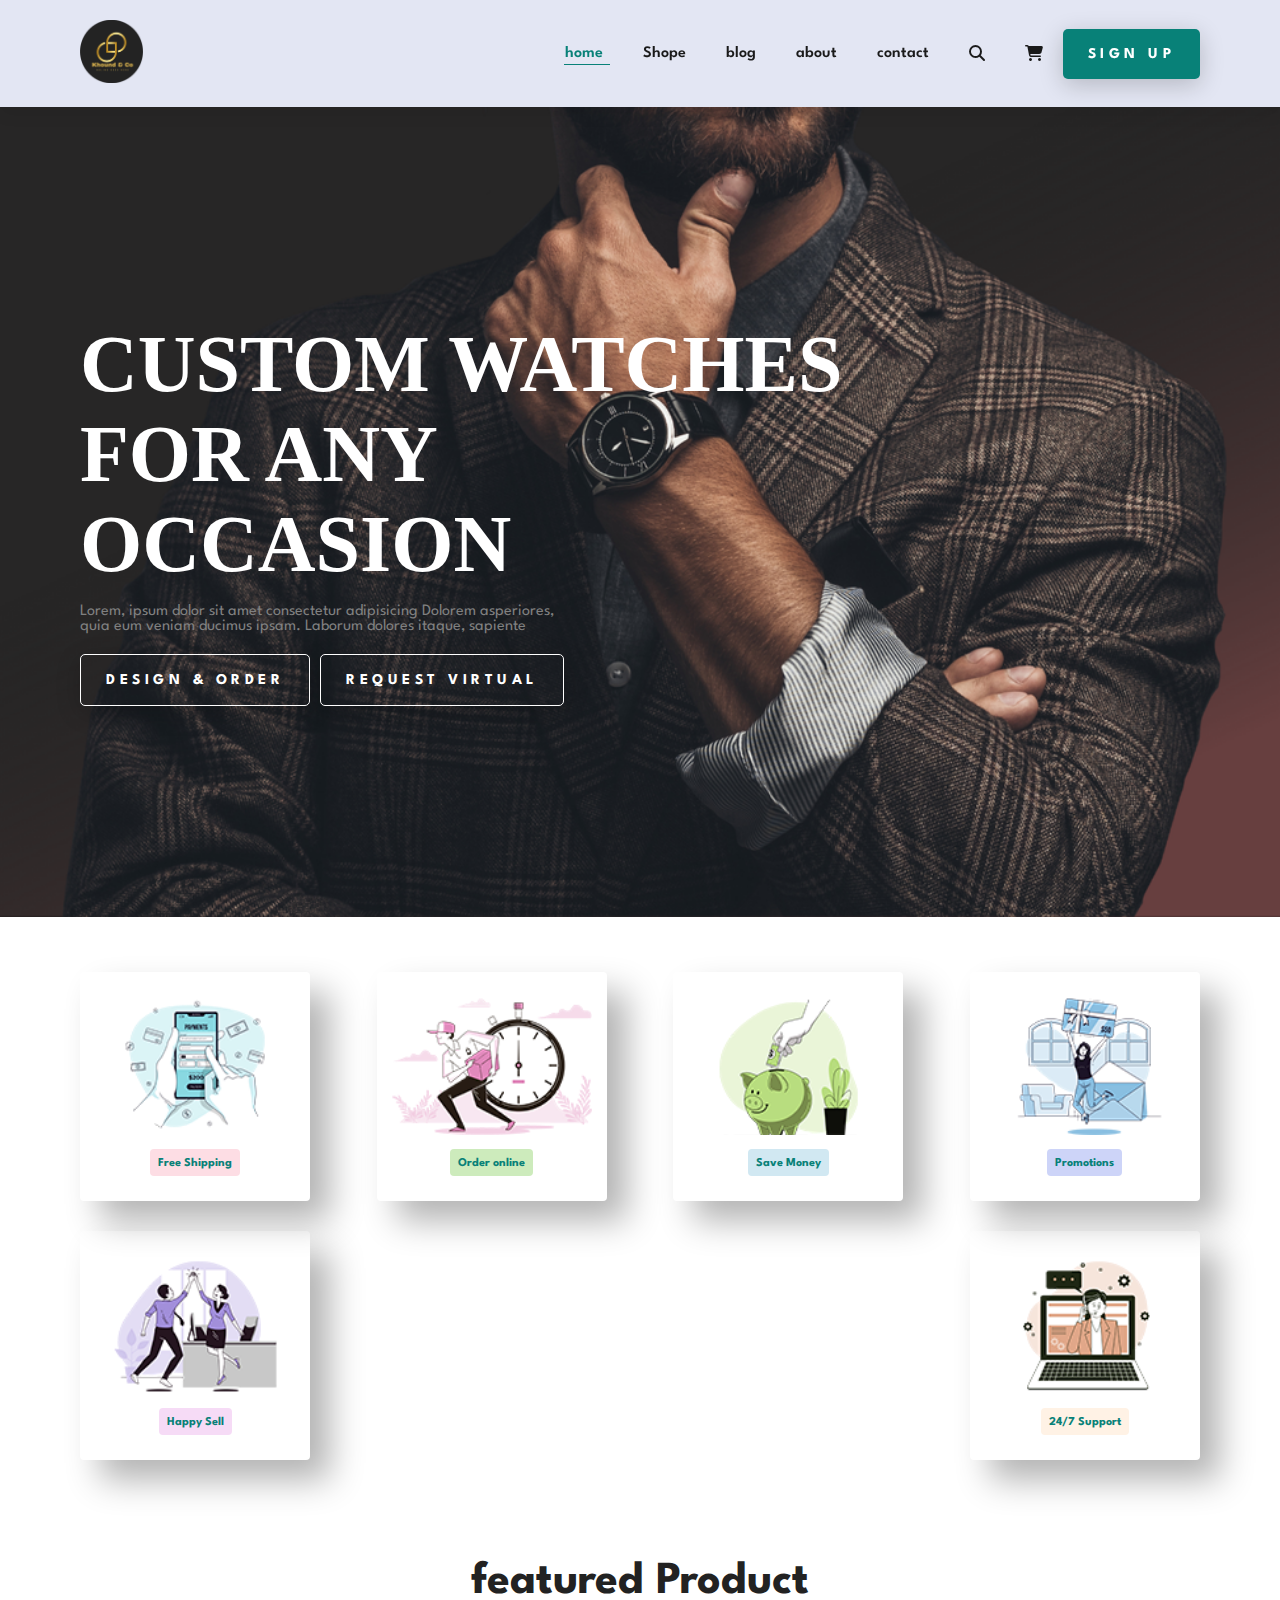
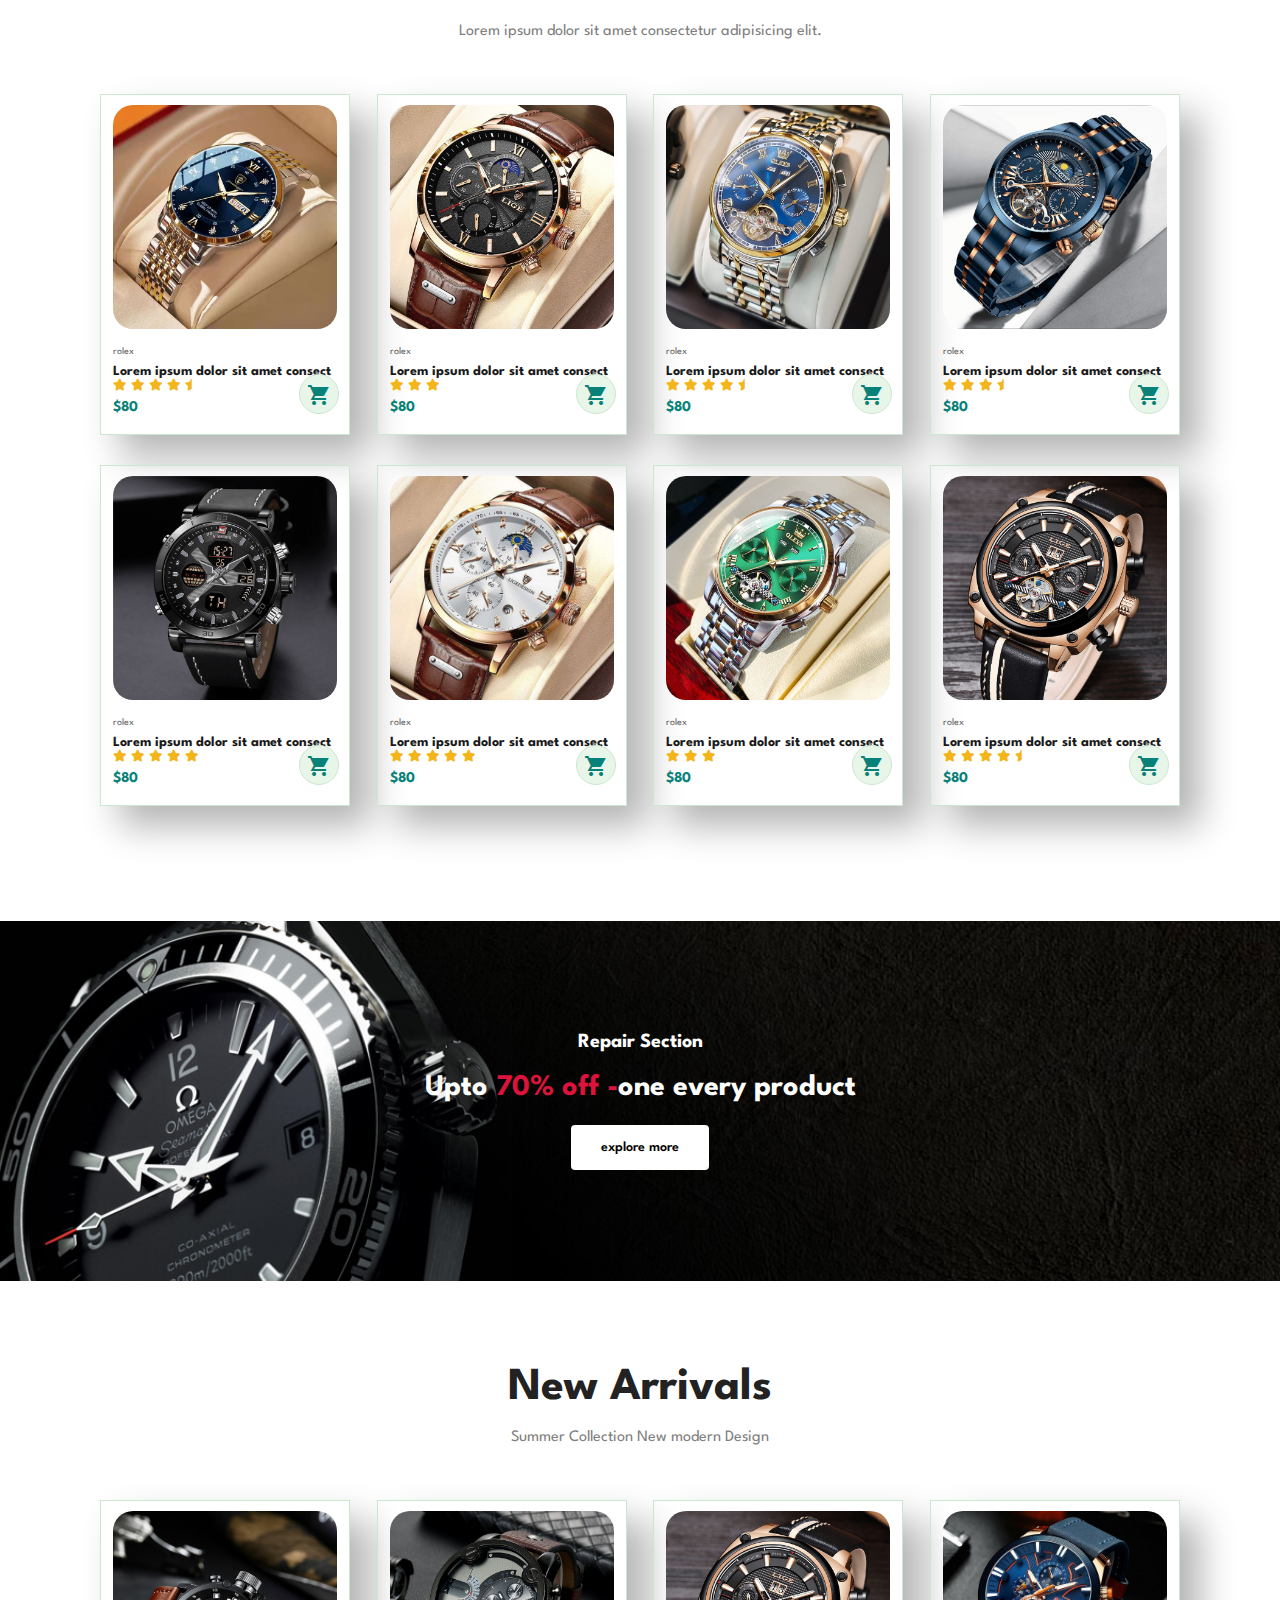
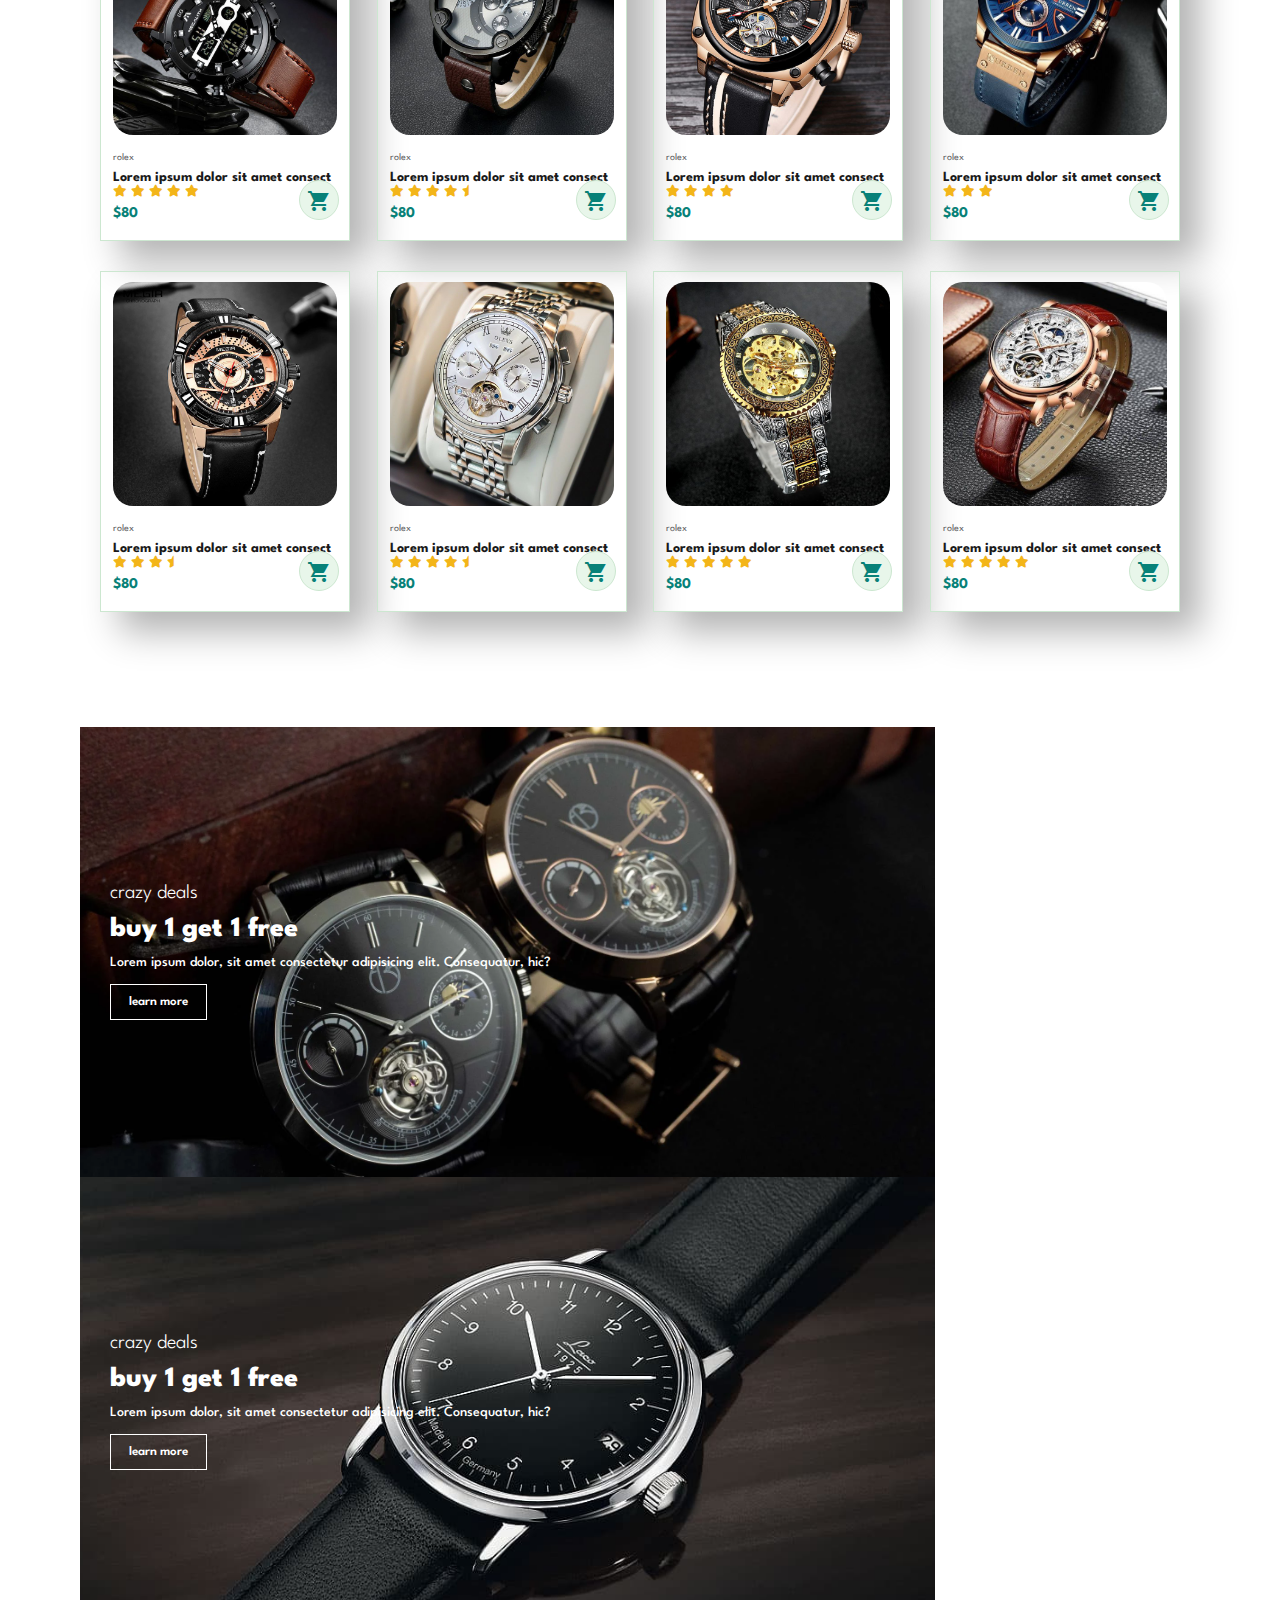
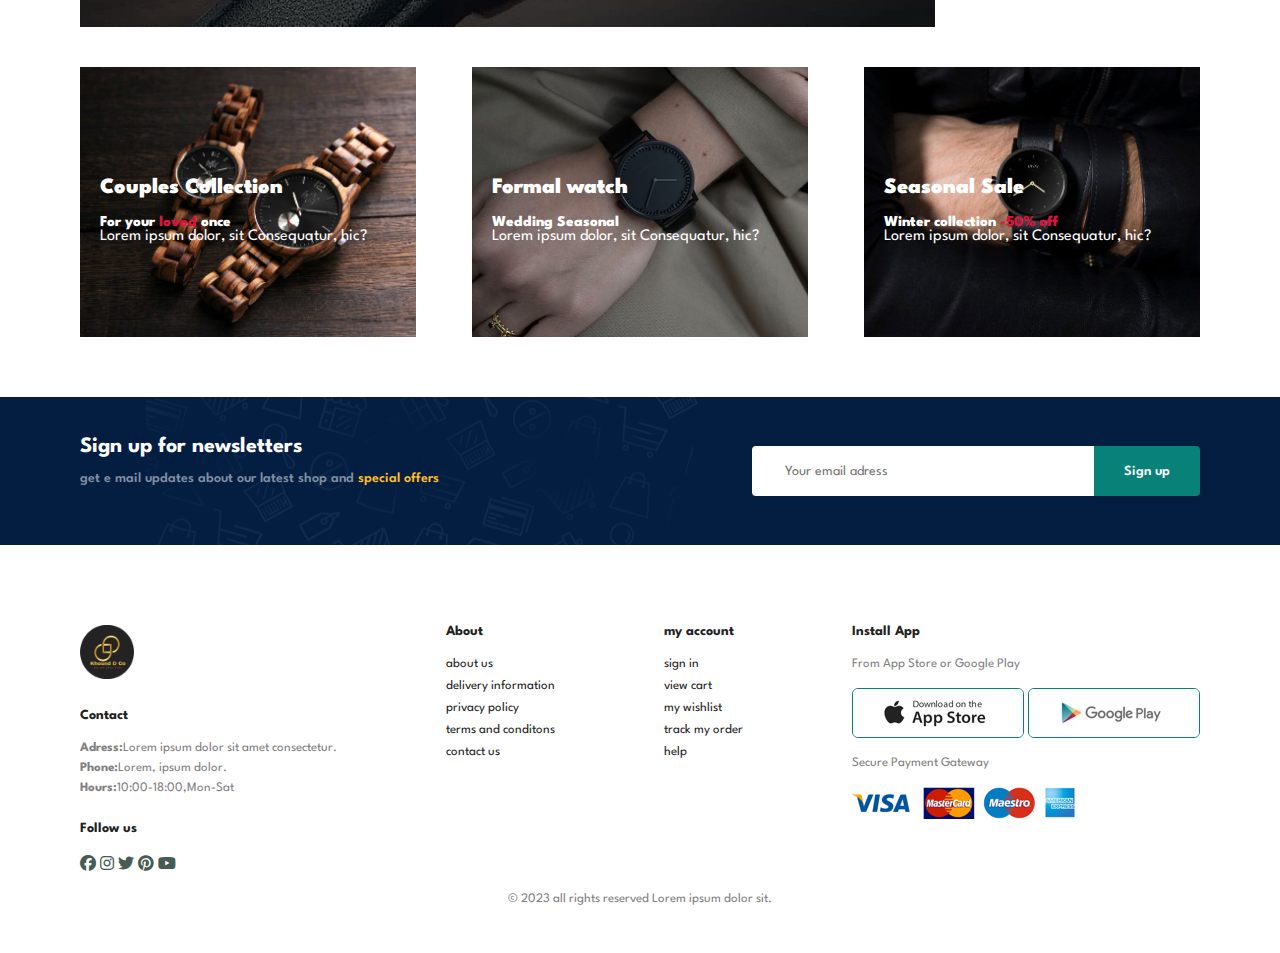
<file: index.html>
<!DOCTYPE html>
<html lang="en">

<head>
    <meta charset="UTF-8">
    <meta name="viewport" content="width=device-width, initial-scale=1.0">
    <link rel="stylesheet" href="https://cdnjs.cloudflare.com/ajax/libs/font-awesome/6.5.0/css/all.min.css" />
    <link href="https://fonts.googleapis.com/icon?family=Material+Icons+Sharp" rel="stylesheet">
    <link rel="stylesheet" href="style.css">
    <link rel="shortcut icon" href="assets/favicon-32x32.png" type="image/x-icon">
    <title>E-commerce</title>
</head>

<body>
    <section id="header">
        <a href="#"><img src="assets/logo.png" class="logo" alt=""></a>
        <div>
            <ul id="navbar">
                <li><a class="active" href="index.html">home</a></li>
                <li><a href="shop.html">Shope</a></li>
                <li><a href="blog.html">blog</a></li>
                <li><a href="about.html">about</a></li>
                <li><a href="contact.html">contact</a></li>
                <li><a href="#" id="remove_this_from_sidebar"><i class="fa-solid fa-magnifying-glass"></i></a></li>
                <li><a href="#" id="remove_this_from_sidebar"><i class="fa-solid fa-cart-shopping"></i></a></li>
                <button class="button">
                    <a href="login.html" target="_blank">SIGN UP</a>
                </button>
                <a href="#" id="close"><i class="fa-solid fa-xmark"></i></a>
            </ul>
        </div>
        <div id="mobile">
            <a href="#"><i class="fa-solid fa-cart-shopping"></i></a>
            <i id="bar" class="fa-solid fa-bars"></i>
        </div>
    </section>

    <section id="hero">
        <div class="text-box">
            <h1>CUSTOM WATCHES <br>FOR ANY <br>OCCASION</h1>
            <p>Lorem, ipsum dolor sit amet consectetur adipisicing Dolorem asperiores, <br>quia eum veniam ducimus
                ipsam. Laborum dolores itaque, sapiente </p>
        </div>
        <div id="two-buttons">
            <button type="button" class="button">
                <a href="#">DESIGN & ORDER</a>
            </button>
            <button type="button" class="button">
                <a href="#">REQUEST VIRTUAL</a>
            </button>
        </div>

    </section>

    <section id="feature" class="section-p1">
        <div class="fe-box">
            <img src="assets/features/f1.png" alt="">
            <h6>Free Shipping</h6>
        </div>
        <div class="fe-box">
            <img src="assets/features/f2.png" alt="">
            <h6>Order online</h6>
        </div>
        <div class="fe-box">
            <img src="assets/features/f3.png" alt="">
            <h6>Save Money</h6>
        </div>
        <div class="fe-box">
            <img src="assets/features/f4.png" alt="">
            <h6>Promotions</h6>
        </div>
        <div class="fe-box">
            <img src="assets/features/f5.png" alt="">
            <h6>Happy Sell</h6>
        </div>
        <div class="fe-box">
            <img src="assets/features/f6.png" alt="">
            <h6>24/7 Support</h6>
        </div>
    </section>

    <section id="featured-product" class="section-p1">
        <h2>featured Product</h2>
        <p>Lorem ipsum dolor sit amet consectetur adipisicing elit.</p>
        <div class="pro-container">
            <div class="pro" onclick="window.location.href='single_product.html';">
                <img src="assets/watch/w1.jpg" alt="">
                <div class="design">
                    <span>rolex</span>
                    <h5>Lorem ipsum dolor sit amet consect</h5>
                    <div class="star">
                        <i class="fa-solid fa-star"></i>
                        <i class="fa-solid fa-star"></i>
                        <i class="fa-solid fa-star"></i>
                        <i class="fa-solid fa-star"></i>
                        <i class="fa-solid fa-star-half"></i>
                    </div>
                    <h4>$80</h4>
                </div>
                <a href="#"><span class="material-icons-sharp cart">shopping_cart</span></a>
            </div>
            <div class="pro">
                <img src="assets/watch/w2.jpg" alt="">
                <div class="design">
                    <span>rolex</span>
                    <h5>Lorem ipsum dolor sit amet consect</h5>
                    <div class="star">
                        <i class="fa-solid fa-star"></i>
                        <i class="fa-solid fa-star"></i>
                        <i class="fa-solid fa-star"></i>
                    </div>
                    <h4>$80</h4>
                </div>
                <a href="#"><span class="material-icons-sharp cart">shopping_cart</span></a>
            </div>
            <div class="pro">
                <img src="assets/watch/w3.jpg" alt="">
                <div class="design">
                    <span>rolex</span>
                    <h5>Lorem ipsum dolor sit amet consect</h5>
                    <div class="star">
                        <i class="fa-solid fa-star"></i>
                        <i class="fa-solid fa-star"></i>
                        <i class="fa-solid fa-star"></i>
                        <i class="fa-solid fa-star"></i>
                        <i class="fa-solid fa-star-half"></i>
                    </div>
                    <h4>$80</h4>
                </div>
                <a href="#"><span class="material-icons-sharp cart">shopping_cart</span></a>
            </div>
            <div class="pro">
                <img src="assets/watch/w4.jpg" alt="">
                <div class="design">
                    <span>rolex</span>
                    <h5>Lorem ipsum dolor sit amet consect</h5>
                    <div class="star">
                        <i class="fa-solid fa-star"></i>
                        <i class="fa-solid fa-star"></i>
                        <i class="fa-solid fa-star"></i>
                        <i class="fa-solid fa-star-half"></i>
                    </div>
                    <h4>$80</h4>
                </div>
                <a href="#"><span class="material-icons-sharp cart">shopping_cart</span></a>
            </div>
            <div class="pro">
                <img src="assets/watch/w5.jpg" alt="">
                <div class="design">
                    <span>rolex</span>
                    <h5>Lorem ipsum dolor sit amet consect</h5>
                    <div class="star">
                        <i class="fa-solid fa-star"></i>
                        <i class="fa-solid fa-star"></i>
                        <i class="fa-solid fa-star"></i>
                        <i class="fa-solid fa-star"></i>
                        <i class="fa-solid fa-star"></i>
                    </div>
                    <h4>$80</h4>
                </div>
                <a href="#"><span class="material-icons-sharp cart">shopping_cart</span></a>
            </div>
            <div class="pro">
                <img src="assets/watch/w6.jpg" alt="">
                <div class="design">
                    <span>rolex</span>
                    <h5>Lorem ipsum dolor sit amet consect</h5>
                    <div class="star">
                        <i class="fa-solid fa-star"></i>
                        <i class="fa-solid fa-star"></i>
                        <i class="fa-solid fa-star"></i>
                        <i class="fa-solid fa-star"></i>
                        <i class="fa-solid fa-star"></i>
                    </div>
                    <h4>$80</h4>
                </div>
                <a href="#"><span class="material-icons-sharp cart">shopping_cart</span></a>
            </div>
            <div class="pro">
                <img src="assets/watch/w7.jpg" alt="">
                <div class="design">
                    <span>rolex</span>
                    <h5>Lorem ipsum dolor sit amet consect</h5>
                    <div class="star">
                        <i class="fa-solid fa-star"></i>
                        <i class="fa-solid fa-star"></i>
                        <i class="fa-solid fa-star"></i>
                        
                    </div>
                    <h4>$80</h4>
                </div>
                <a href="#"><span class="material-icons-sharp cart">shopping_cart</span></a>
            </div>
            <div class="pro">
                <img src="assets/watch/w8.jpg" alt="">
                <div class="design">
                    <span>rolex</span>
                    <h5>Lorem ipsum dolor sit amet consect</h5>
                    <div class="star">
                        <i class="fa-solid fa-star"></i>
                        <i class="fa-solid fa-star"></i>
                        <i class="fa-solid fa-star"></i>
                        <i class="fa-solid fa-star"></i>
                        <i class="fa-solid fa-star-half"></i>
                    </div>
                    <h4>$80</h4>
                </div>
                <a href="#"><span class="material-icons-sharp cart">shopping_cart</span></a>
            </div>
        </div>

    </section>

    <section id="banner" class="section-m1">
        <h4>Repair Section</h4>
        <h2>Upto <span>70% off -</span>one every product</h2>
        <button class="normal">explore more</button>
    </section>

    <section id="featured-product" class="section-p1">
        <h2>New Arrivals</h2>
        <p>Summer Collection New modern Design</p>
        <div class="pro-container">
            <div class="pro">
                <img src="assets/watch/w9.jpg" alt="">
                <div class="design">
                    <span>rolex</span>
                    <h5>Lorem ipsum dolor sit amet consect</h5>
                    <div class="star">
                        <i class="fa-solid fa-star"></i>
                        <i class="fa-solid fa-star"></i>
                        <i class="fa-solid fa-star"></i>
                        <i class="fa-solid fa-star"></i>
                        <i class="fa-solid fa-star"></i>
                    </div>
                    <h4>$80</h4>
                </div>
                <a href="#"><span class="material-icons-sharp cart">shopping_cart</span></a>
            </div>
            <div class="pro">
                <img src="assets/watch/w10.jpg" alt="">
                <div class="design">
                    <span>rolex</span>
                    <h5>Lorem ipsum dolor sit amet consect</h5>
                    <div class="star">
                        <i class="fa-solid fa-star"></i>
                        <i class="fa-solid fa-star"></i>
                        <i class="fa-solid fa-star"></i>
                        <i class="fa-solid fa-star"></i>
                        <i class="fa-solid fa-star-half"></i>
                    </div>
                    <h4>$80</h4>
                </div>
                <a href="#"><span class="material-icons-sharp cart">shopping_cart</span></a>
            </div>
            <div class="pro">
                <img src="assets/watch/w11.jpg" alt="">
                <div class="design">
                    <span>rolex</span>
                    <h5>Lorem ipsum dolor sit amet consect</h5>
                    <div class="star">
                        <i class="fa-solid fa-star"></i>
                        <i class="fa-solid fa-star"></i>
                        <i class="fa-solid fa-star"></i>
                        <i class="fa-solid fa-star"></i>
                       
                    </div>
                    <h4>$80</h4>
                </div>
                <a href="#"><span class="material-icons-sharp cart">shopping_cart</span></a>
            </div>
            <div class="pro">
                <img src="assets/watch/w12.jpg" alt="">
                <div class="design">
                    <span>rolex</span>
                    <h5>Lorem ipsum dolor sit amet consect</h5>
                    <div class="star">
                        <i class="fa-solid fa-star"></i>
                        <i class="fa-solid fa-star"></i>
                        <i class="fa-solid fa-star"></i>
                       
                    </div>
                    <h4>$80</h4>
                </div>
                <a href="#"><span class="material-icons-sharp cart">shopping_cart</span></a>
            </div>
            <div class="pro">
                <img src="assets/watch/w13.jpg" alt="">
                <div class="design">
                    <span>rolex</span>
                    <h5>Lorem ipsum dolor sit amet consect</h5>
                    <div class="star">
                        <i class="fa-solid fa-star"></i>
                        <i class="fa-solid fa-star"></i>
                        <i class="fa-solid fa-star"></i>
                        <i class="fa-solid fa-star-half"></i>
                    </div>
                    <h4>$80</h4>
                </div>
                <a href="#"><span class="material-icons-sharp cart">shopping_cart</span></a>
            </div>
            <div class="pro">
                <img src="assets/watch/w14.jpg" alt="">
                <div class="design">
                    <span>rolex</span>
                    <h5>Lorem ipsum dolor sit amet consect</h5>
                    <div class="star">
                        <i class="fa-solid fa-star"></i>
                        <i class="fa-solid fa-star"></i>
                        <i class="fa-solid fa-star"></i>
                        <i class="fa-solid fa-star"></i>
                        <i class="fa-solid fa-star-half"></i>
                    </div>
                    <h4>$80</h4>
                </div>
                <a href="#"><span class="material-icons-sharp cart">shopping_cart</span></a>
            </div>
            <div class="pro">
                <img src="assets/watch/w15.jpg" alt="">
                <div class="design">
                    <span>rolex</span>
                    <h5>Lorem ipsum dolor sit amet consect</h5>
                    <div class="star">
                        <i class="fa-solid fa-star"></i>
                        <i class="fa-solid fa-star"></i>
                        <i class="fa-solid fa-star"></i>
                        <i class="fa-solid fa-star"></i>
                        <i class="fa-solid fa-star"></i>
                    </div>
                    <h4>$80</h4>
                </div>
                <a href="#"><span class="material-icons-sharp cart">shopping_cart</span></a>
            </div>
            <div class="pro">
                <img src="assets/watch/w16.jpg" alt="">
                <div class="design">
                    <span>rolex</span>
                    <h5>Lorem ipsum dolor sit amet consect</h5>
                    <div class="star">
                        <i class="fa-solid fa-star"></i>
                        <i class="fa-solid fa-star"></i>
                        <i class="fa-solid fa-star"></i>
                        <i class="fa-solid fa-star"></i>
                        <i class="fa-solid fa-star"></i>
                    </div>
                    <h4>$80</h4>
                </div>
                <a href="#"><span class="material-icons-sharp cart">shopping_cart</span></a>
            </div>
        </div>

    </section>

    <section id="some-banner" class="section-p1">
        <div class="banner-box">
            <h4>crazy deals</h4>
            <h2>buy 1 get 1 free</h2>
            <span>Lorem ipsum dolor, sit amet consectetur adipisicing elit. Consequatur, hic?</span>
            <button class="white">learn more</button>
        </div>
        <div class="banner-box banner-box2">
            <h4>crazy deals</h4>
            <h2>buy 1 get 1 free</h2>
            <span>Lorem ipsum dolor, sit amet consectetur adipisicing elit. Consequatur, hic?</span>
            <button class="white">learn more</button>
        </div>
    </section>

    <section id="banner3">
        <div class="banner-box">
            <h2>Couples Collection</h2>
            <h3>For your<span> loved </span>once</h3>
            <span>Lorem ipsum dolor, sit Consequatur, hic?</span>
        </div>
        <div class="banner-box banner-box2">
            <h2>Formal watch</h2>
            <h3>Wedding Seasonal</h3>
            <span>Lorem ipsum dolor, sit Consequatur, hic?</span>
        </div>
        <div class="banner-box banner-box3">
            <h2>Seasonal Sale</h2>
            <h3>Winter collection <span>-50% off</span></h3>
            <span>Lorem ipsum dolor, sit Consequatur, hic?</span>
        </div>
    </section>

    <section id="newsletter" class="section-p1 section-m1">
        <div class="newstext">
            <h4>Sign up for newsletters</h4>
            <p>get e mail updates about our latest shop and <span>special offers</span></p>
        </div>
        <div class="form">
            <input type="text" placeholder="Your email adress">
            <button class="normal">Sign up</button>
        </div>
    </section>


    <footer class="section-p1">
        <div class="col">
            <img class="footer-logo" src="assets/logo.png" alt="logo">
            <h4>Contact</h4>
            <p><strong>Adress:</strong>Lorem ipsum dolor sit amet consectetur.</p>
            <p><strong>Phone:</strong>Lorem, ipsum dolor.</p>
            <p><strong>Hours:</strong>10:00-18:00,Mon-Sat</p>
            <div class="follow">
                <h4>Follow us</h4>
                <div class="icons">
                    <i class="fa-brands fa-facebook"></i>
                    <i class="fa-brands fa-instagram"></i>
                    <i class="fa-brands fa-twitter"></i>
                    <i class="fa-brands fa-pinterest"></i>
                    <i class="fa-brands fa-youtube"></i>
                </div>
            </div>
        </div>
        <div class="col">
            <h4>About</h4>
            <a href="#">about us</a>
            <a href="#">delivery information</a>
            <a href="#">privacy policy</a>
            <a href="#">terms and conditons</a>
            <a href="#">contact us</a>
        </div>
        <div class="col">
            <h4>my account</h4>
            <a href="#">sign in</a>
            <a href="#">view cart</a>
            <a href="#">my wishlist</a>
            <a href="#">track my order</a>
            <a href="#">help</a>
        </div>

        <div class="col install">
            <h4>Install App</h4>
            <p>From App Store or Google Play</p>
            <div class="row">
                <img src="assets/banners/app.jpg" alt="">
                <img src="assets/banners/play.jpg" alt="">
            </div>
            <p>Secure Payment Gateway</p>
            <img src="assets/banners/pay.png" alt="">
        </div>
        <div class="copyright">
            <p>&copy; 2023 all rights reserved Lorem ipsum dolor sit.</p>
        </div>
    </footer>

    <script src="script.js"></script>
</body>

</html>
</file>
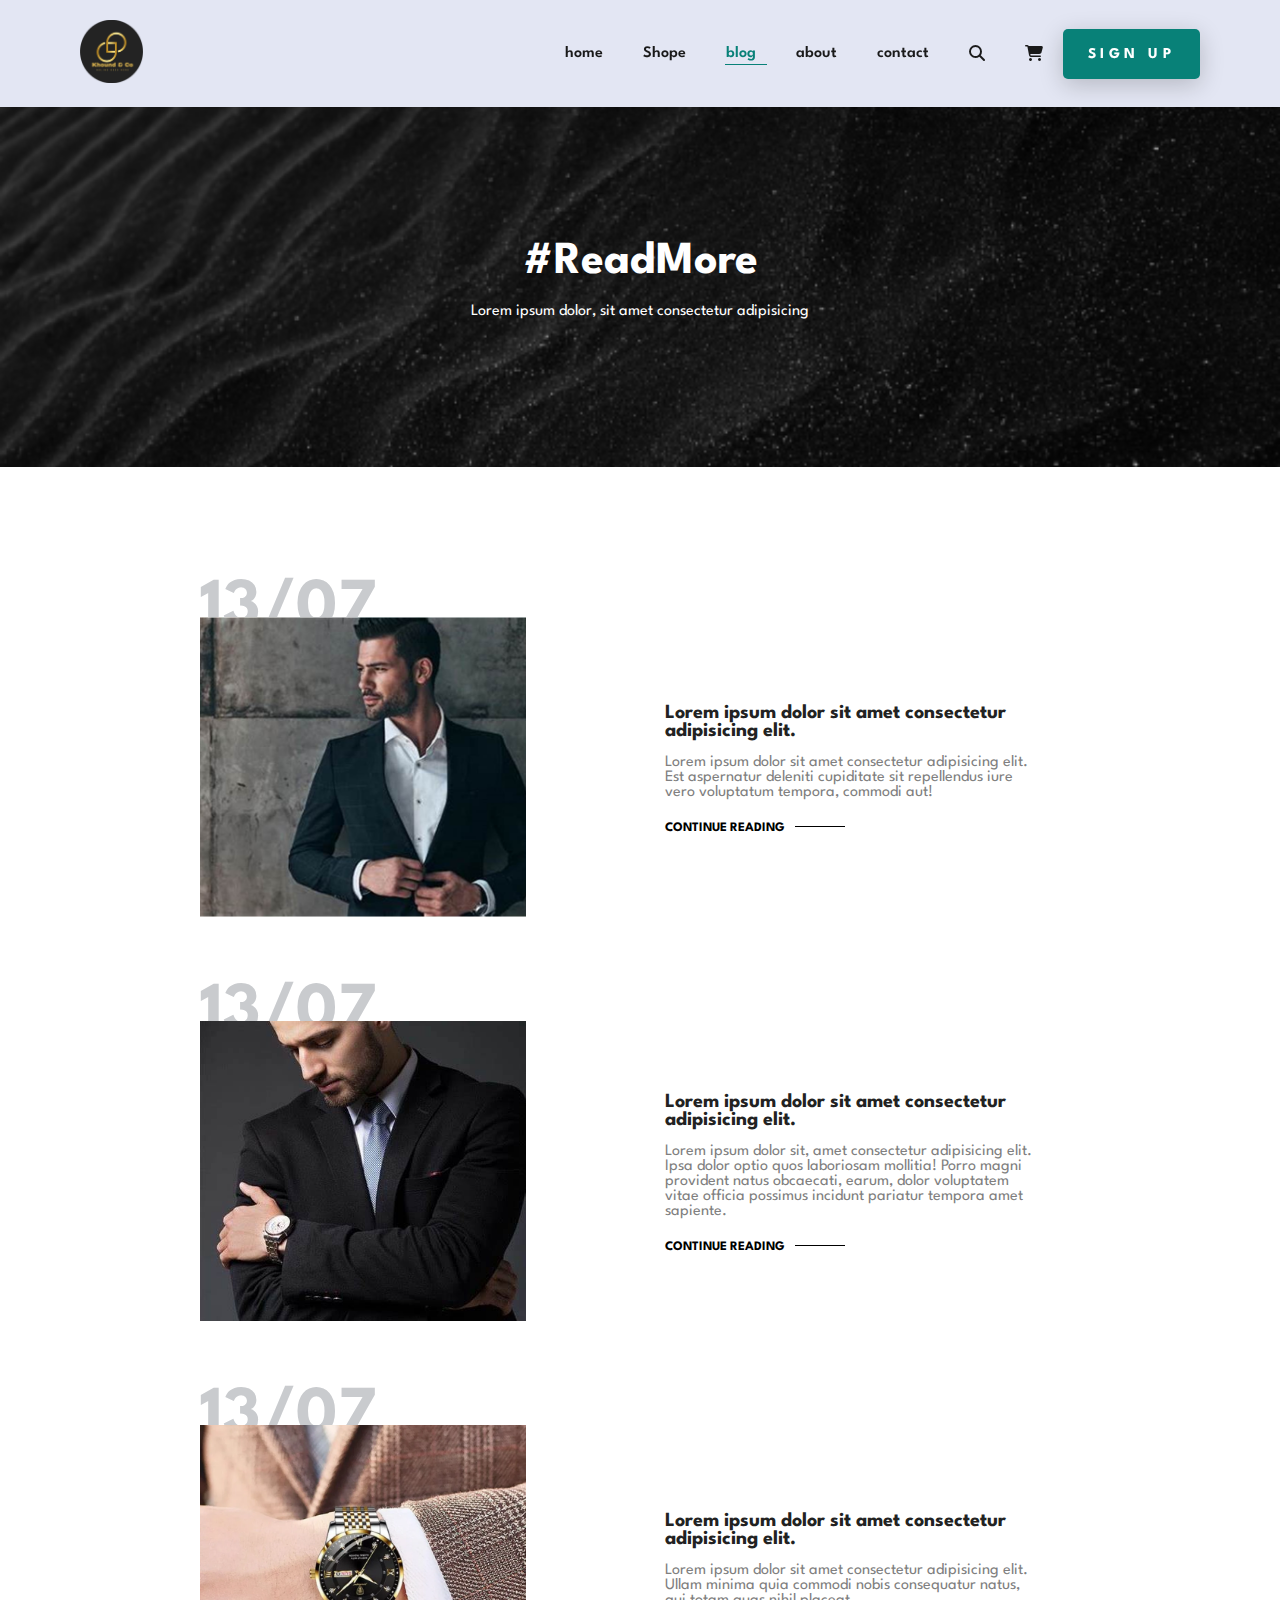
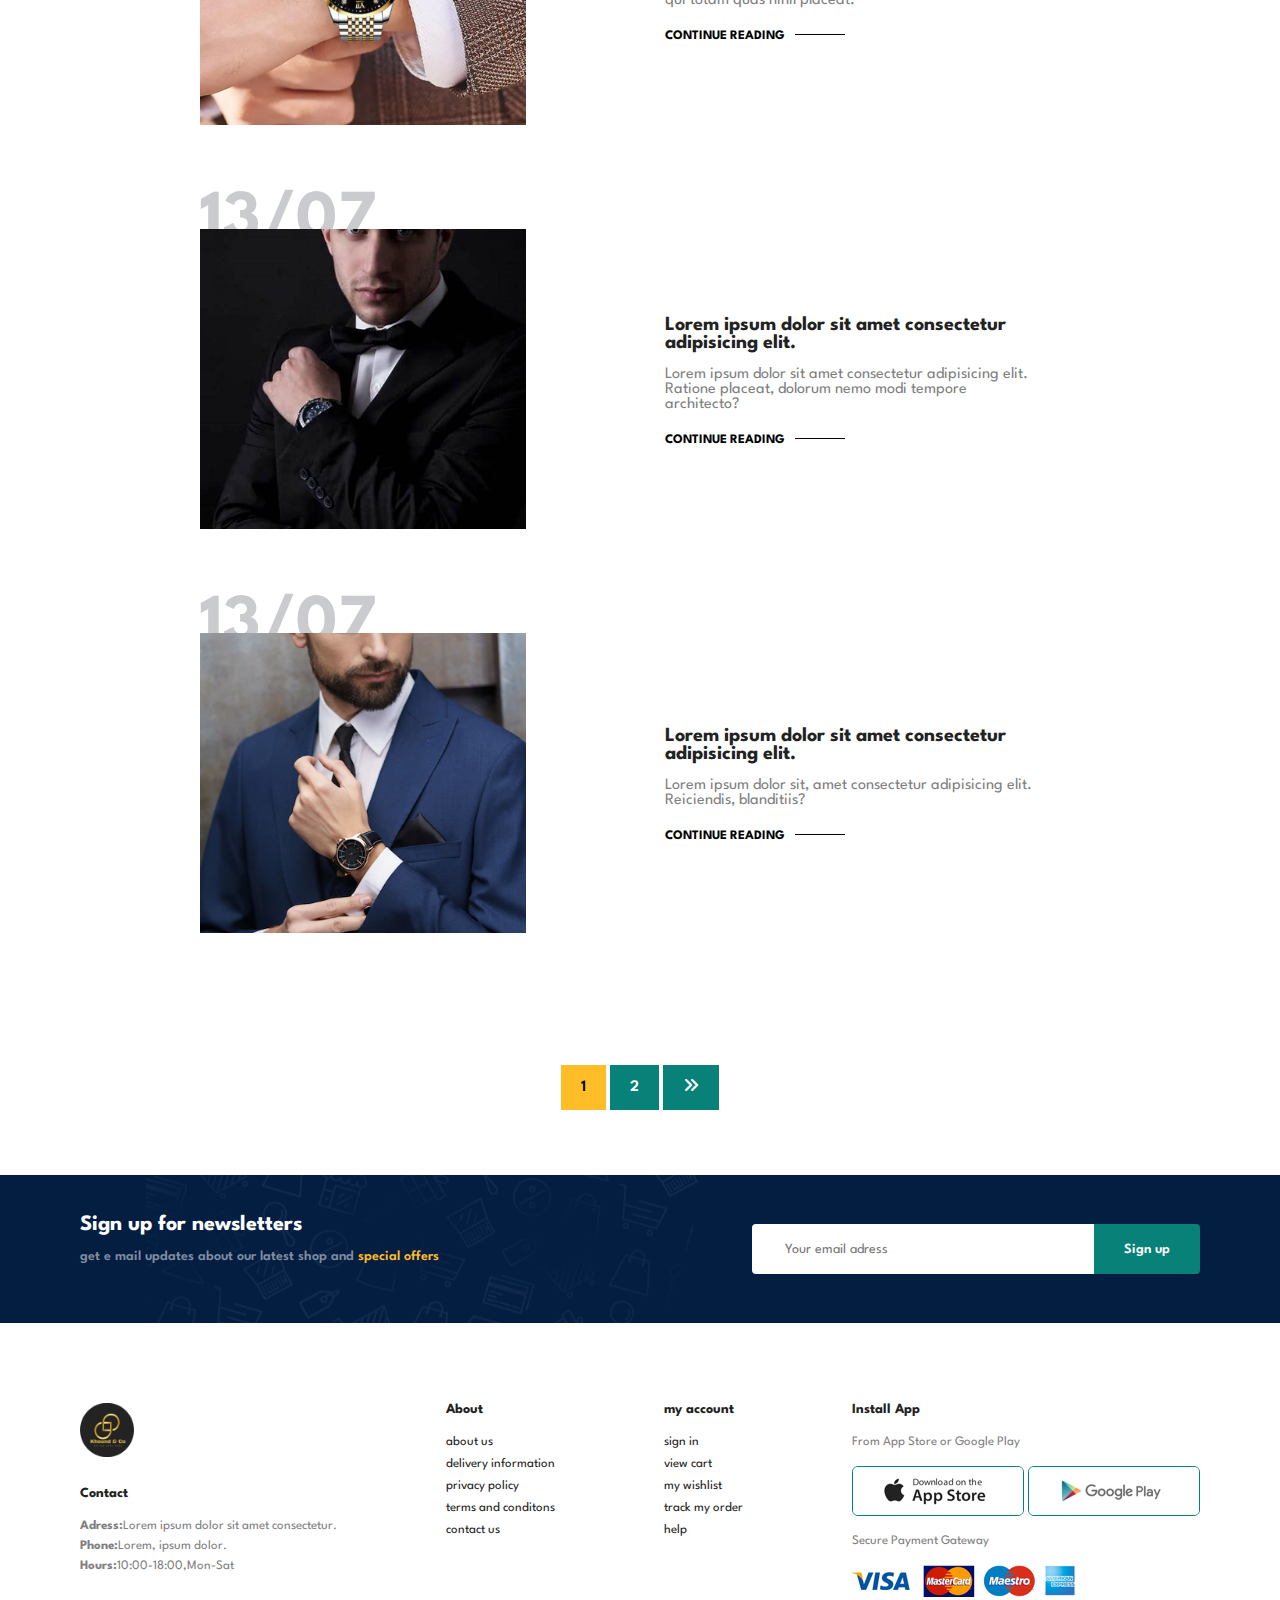
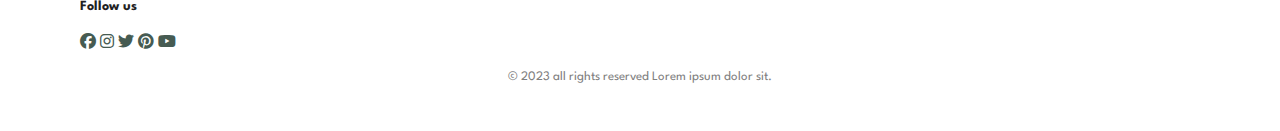
<file: blog.html>
<!DOCTYPE html>
<html lang="en">

<head>
    <meta charset="UTF-8">
    <meta name="viewport" content="width=device-width, initial-scale=1.0">
    <link rel="stylesheet" href="https://cdnjs.cloudflare.com/ajax/libs/font-awesome/6.5.0/css/all.min.css" />
    <link href="https://fonts.googleapis.com/icon?family=Material+Icons+Sharp" rel="stylesheet">
    <link rel="stylesheet" href="style.css">
    <link rel="shortcut icon" href="assets/favicon-32x32.png" type="image/x-icon">
    <title>E-commerce</title>
</head>

<body>
    <section id="header">
        <a href="#"><img src="assets/logo.png" class="logo" alt=""></a>
        <div>
            <ul id="navbar">
                <li><a  href="index.html">home</a></li>
                <li><a href="shop.html">Shope</a></li>
                <li><a class="active" href="blog.html">blog</a></li>
                <li><a href="about.html">about</a></li>
                <li><a href="contact.html">contact</a></li>
                <li><a href="#" id="remove_this_from_sidebar"><i class="fa-solid fa-magnifying-glass"></i></a></li>
                <li><a href="#" id="remove_this_from_sidebar"><i class="fa-solid fa-cart-shopping"></i></a></li>
                <button class="button">
                    <a href="login.html" target="_blank">SIGN UP</a>
                </button>
                <a href="#" id="close"><i class="fa-solid fa-xmark"></i></a>
            </ul>
        </div>
        <div id="mobile">
            <a href="#"><i class="fa-solid fa-cart-shopping"></i></a>
            <i id="bar" class="fa-solid fa-bars"></i>
        </div>
    </section>

    <section id="page-header" class="blog-header">
            <h2>#ReadMore</h2>
           <p>Lorem ipsum dolor, sit amet consectetur adipisicing</p>
    </section>

    <section id="blog">
<div class="blog-box">
    <div class="blog-img">
        <img src="assets/blog/b1.jpeg" alt="">
    </div>
    <div class="blog-details">
        <h4>Lorem ipsum dolor sit amet consectetur adipisicing elit.</h4>
        <p>Lorem ipsum dolor sit amet consectetur adipisicing elit. Est aspernatur deleniti cupiditate sit repellendus iure vero voluptatum tempora, commodi aut!</p>
        <a href="#">Continue reading</a>
    </div>
    <h1>13/07</h1>
</div>
<div class="blog-box">
    <div class="blog-img">
        <img src="assets/blog/b2.jpeg" alt="">
    </div>
    <div class="blog-details">
        <h4>Lorem ipsum dolor sit amet consectetur adipisicing elit.</h4>
        <p>Lorem ipsum dolor sit, amet consectetur adipisicing elit. Ipsa dolor optio quos laboriosam mollitia! Porro magni provident natus obcaecati, earum, dolor voluptatem vitae officia possimus incidunt pariatur tempora amet sapiente.</p>
        <a href="#">Continue reading</a>
    </div>
    <h1>13/07</h1>
</div>
<div class="blog-box">
    <div class="blog-img">
        <img src="assets/blog/b3.webp" alt="">
    </div>
    <div class="blog-details">
        <h4>Lorem ipsum dolor sit amet consectetur adipisicing elit.</h4>
       <p>Lorem ipsum dolor sit amet consectetur adipisicing elit. Ullam minima quia commodi nobis consequatur natus, qui totam quas nihil placeat.</p>
        <a href="#">Continue reading</a>
    </div>
    <h1>13/07</h1>
</div>
<div class="blog-box">
    <div class="blog-img">
        <img src="assets/blog/b4.jpeg" alt="">
    </div>
    <div class="blog-details">
        <h4>Lorem ipsum dolor sit amet consectetur adipisicing elit.</h4>
        <p>Lorem ipsum dolor sit amet consectetur adipisicing elit. Ratione placeat, dolorum nemo modi tempore architecto?</p>
        <a href="#">Continue reading</a>
    </div>
    <h1>13/07</h1>
</div>
<div class="blog-box">
    <div class="blog-img">
        <img src="assets/blog//b5.webp" alt="">
    </div>
    <div class="blog-details">
        <h4>Lorem ipsum dolor sit amet consectetur adipisicing elit.</h4>
        <p>Lorem ipsum dolor sit, amet consectetur adipisicing elit. Reiciendis, blanditiis?</p>
        <a href="#">Continue reading</a>
    </div>
    <h1>13/07</h1>
</div>
    </section>

    <div id="pagination" class="section-p1">
        <a class="active" href="#">1</a>
        <a href="#">2</a>
        <a href="#"><i class="fa-solid fa-angles-right"></i></a>
    </div>


    <section id="newsletter" class="section-p1 section-m1">
        <div class="newstext">
            <h4>Sign up for newsletters</h4>
            <p>get e mail updates about our latest shop and <span>special offers</span></p>
        </div>
        <div class="form">
            <input type="text" placeholder="Your email adress">
            <button class="normal">Sign up</button>
        </div>
    </section>


    <footer class="section-p1">
        <div class="col">
            <img class="footer-logo" src="assets/logo.png" alt="logo">
            <h4>Contact</h4>
            <p><strong>Adress:</strong>Lorem ipsum dolor sit amet consectetur.</p>
            <p><strong>Phone:</strong>Lorem, ipsum dolor.</p>
            <p><strong>Hours:</strong>10:00-18:00,Mon-Sat</p>
            <div class="follow">
                <h4>Follow us</h4>
                <div class="icons">
                    <i class="fa-brands fa-facebook"></i>
                    <i class="fa-brands fa-instagram"></i>
                    <i class="fa-brands fa-twitter"></i>
                    <i class="fa-brands fa-pinterest"></i>
                    <i class="fa-brands fa-youtube"></i>
                </div>
            </div>
        </div>
        <div class="col">
            <h4>About</h4>
            <a href="#">about us</a>
            <a href="#">delivery information</a>
            <a href="#">privacy policy</a>
            <a href="#">terms and conditons</a>
            <a href="#">contact us</a>
        </div>
        <div class="col">
            <h4>my account</h4>
            <a href="#">sign in</a>
            <a href="#">view cart</a>
            <a href="#">my wishlist</a>
            <a href="#">track my order</a>
            <a href="#">help</a>
        </div>

        <div class="col install">
            <h4>Install App</h4>
            <p>From App Store or Google Play</p>
            <div class="row">
                <img src="assets/banners/app.jpg" alt="">
                <img src="assets/banners/play.jpg" alt="">
            </div>
            <p>Secure Payment Gateway</p>
            <img src="assets/banners/pay.png" alt="">
        </div>
        <div class="copyright">
            <p>&copy; 2023 all rights reserved Lorem ipsum dolor sit.</p>
        </div>
    </footer>

    <script src="script.js"></script>
</body>

</html>
</file>
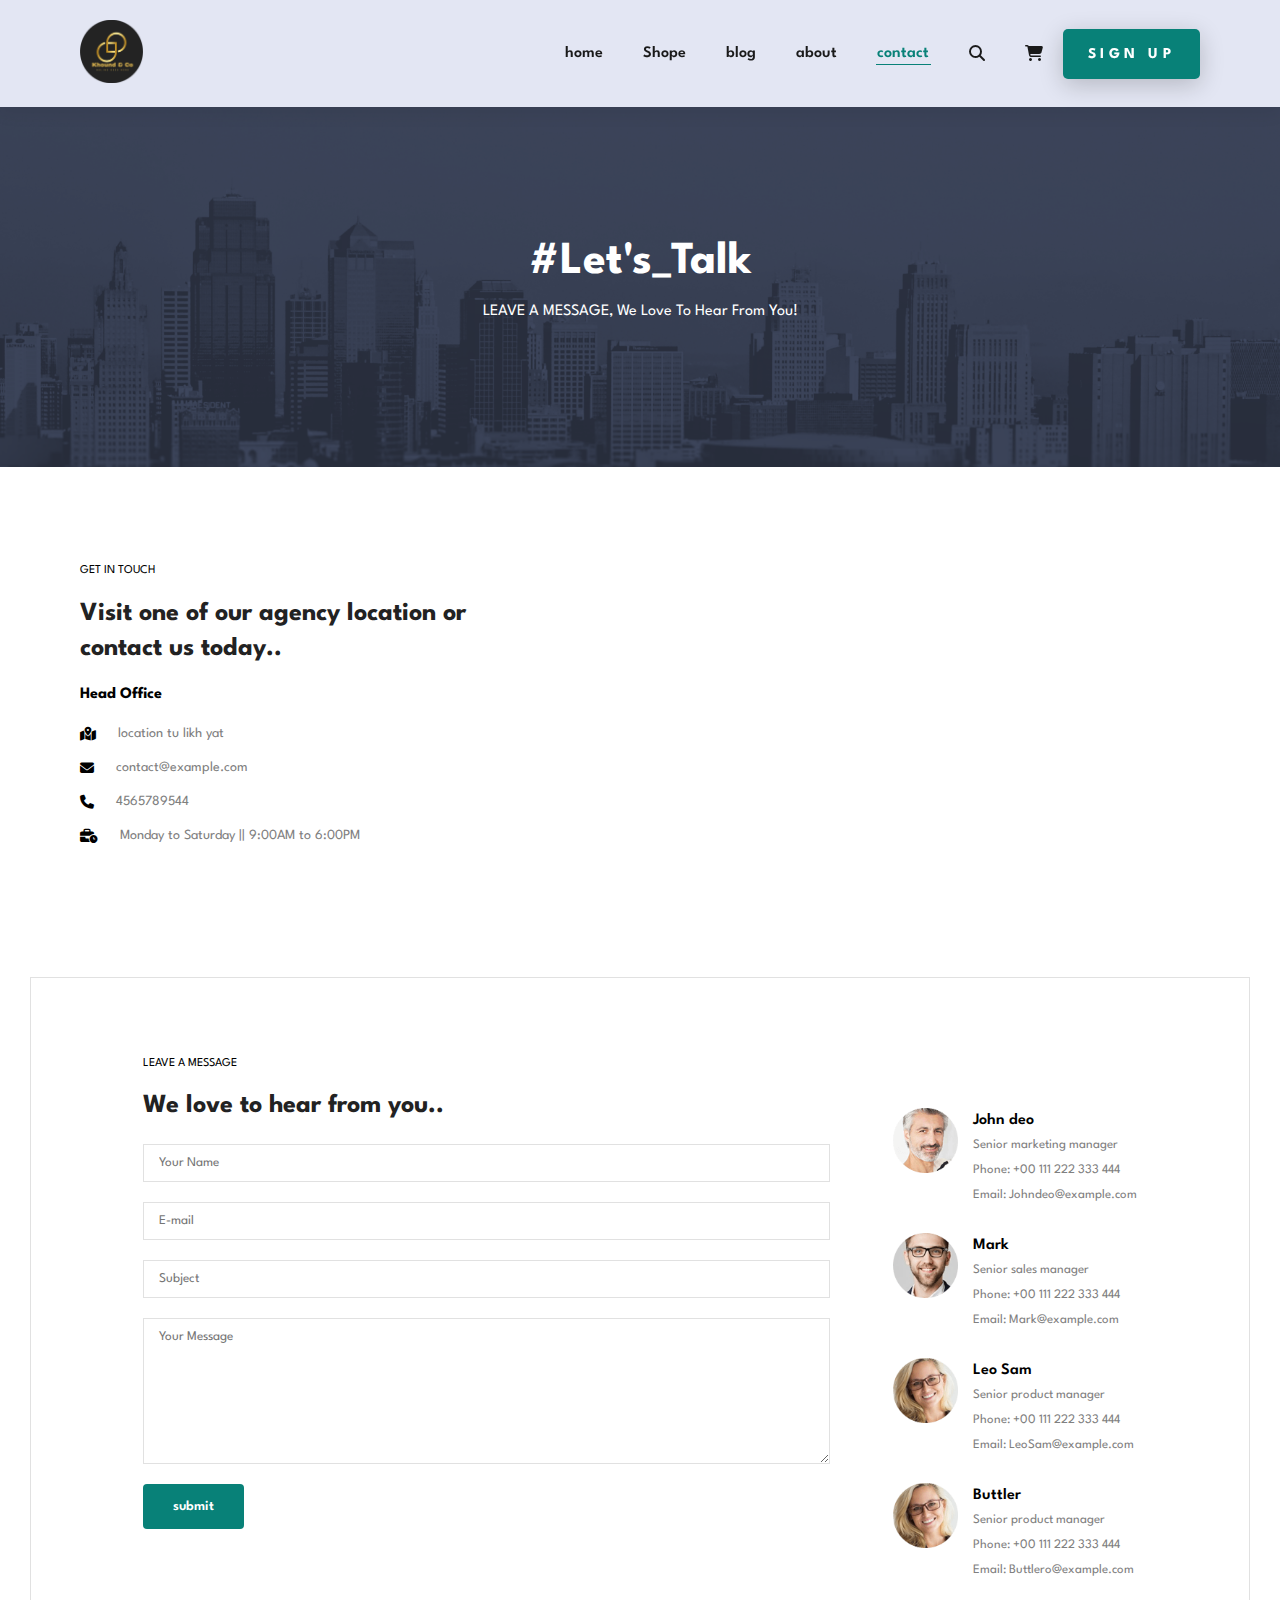
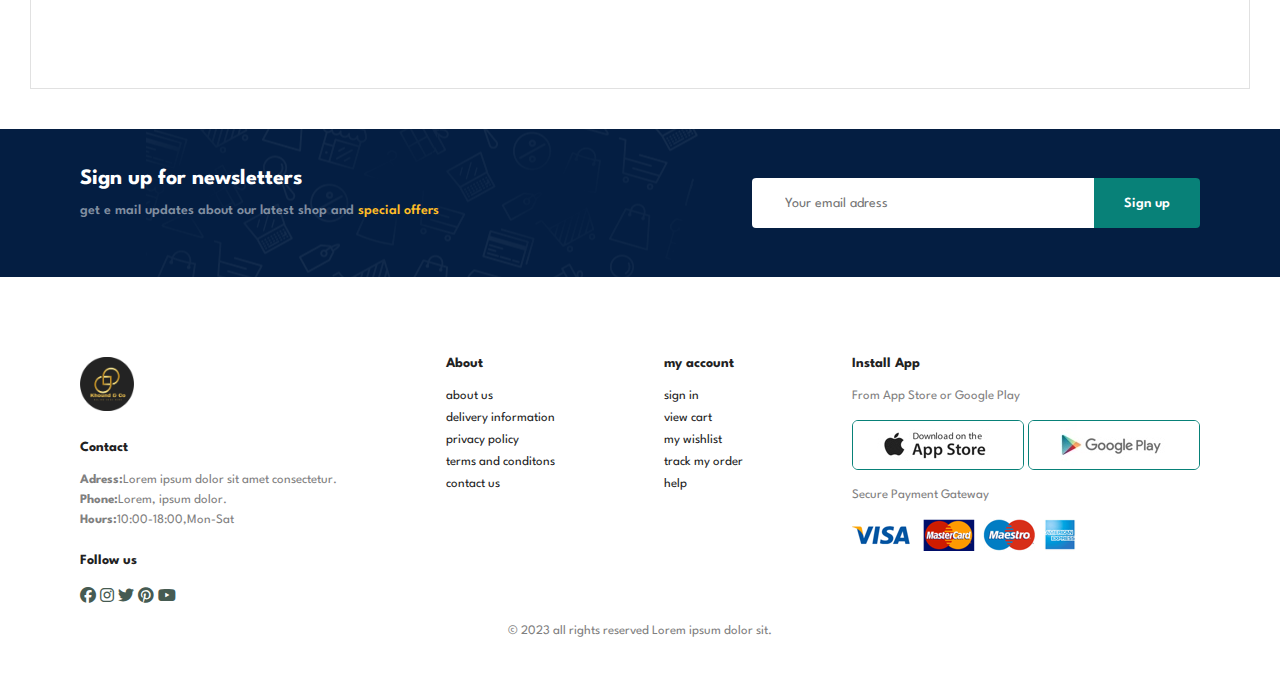
<file: contact.html>
<!DOCTYPE html>
<html lang="en">

<head>
    <meta charset="UTF-8">
    <meta name="viewport" content="width=device-width, initial-scale=1.0">
    <link rel="stylesheet" href="https://cdnjs.cloudflare.com/ajax/libs/font-awesome/6.5.0/css/all.min.css" />
    <link href="https://fonts.googleapis.com/icon?family=Material+Icons+Sharp" rel="stylesheet">
    <link rel="stylesheet" href="style.css">
    <link rel="shortcut icon" href="assets/favicon-32x32.png" type="image/x-icon">
    <title>E-commerce</title>
</head>

<body>
    <section id="header">
        <a href="#"><img src="assets/logo.png" class="logo" alt=""></a>
        <div>
            <ul id="navbar">
                <li><a href="index.html">home</a></li>
                <li><a href="shop.html">Shope</a></li>
                <li><a href="blog.html">blog</a></li>
                <li><a href="about.html">about</a></li>
                <li><a class="active" href="contact.html">contact</a></li>
                <li><a href="#" id="remove_this_from_sidebar"><i class="fa-solid fa-magnifying-glass"></i></a></li>
                <li><a href="#" id="remove_this_from_sidebar"><i class="fa-solid fa-cart-shopping"></i></a></li>
                <button class="button">
                    <a href="login.html" target="_blank">SIGN UP</a>
                </button>
                <a href="#" id="close"><i class="fa-solid fa-xmark"></i></a>
            </ul>
        </div>
        <div id="mobile">
            <a href="#"><i class="fa-solid fa-cart-shopping"></i></a>
            <i id="bar" class="fa-solid fa-bars"></i>
        </div>
    </section>

    <section id="page-header" class="about-header">
        <h2>#Let's_Talk</h2>
        <p>LEAVE A MESSAGE, We Love To Hear From You!</p>
    </section>


    <section id="contact-details" class="section-p1">
        <div class="details">
            <span>GET IN TOUCH</span>
            <h2>Visit one of our agency location or contact us today..</h2>
            <h3>Head Office</h3>
            <div>
                <li>
                    <i class="fa-solid fa-map-location-dot"></i>
                    <p>location tu likh yat</p>
                </li>
                <li>
                    <i class="fa-solid fa-envelope"></i>
                    <p>contact@example.com</p>
                </li>
                <li>
                    <i class="fa-solid fa-phone"></i>
                    <p>4565789544</p>
                </li>
                <li>
                    <i class="fa-solid fa-business-time"></i>
                    <p>Monday to Saturday || 9:00AM to 6:00PM</p>
                </li>
            </div>
        </div>
        <div class="map">
            <iframe
                src="https://www.google.com/maps/embed?pb=!1m18!1m12!1m3!1d39520.8001437812!2d-1.28878712799698!3d51.75040909843909!2m3!1f0!2f0!3f0!3m2!1i1024!2i768!4f13.1!3m3!1m2!1s0x48713380adc41faf%3A0xc820dba8cb547402!2sOxford%2C%20UK!5e0!3m2!1sen!2sin!4v1704955372823!5m2!1sen!2sin"
                width="600" height="450" style="border:0;" allowfullscreen="" loading="lazy"
                referrerpolicy="no-referrer-when-downgrade"></iframe>
        </div>
    </section>


    <section id="form-details">
        <form action="https://api.web3forms.com/submit" method="POST">
            <span>LEAVE A MESSAGE</span>
            <h2>We love to hear from you..</h2>
             <input type="hidden" name="access_key" value="YOUR_ACCESS_KEY_HERE">
            <input type="text" placeholder="Your Name" required>
            <input type="email" placeholder="E-mail" required>
            <input type="text" placeholder="Subject" required>
            <textarea name="" id="" cols="30" rows="10" placeholder="Your Message" required></textarea>
            <button class="normal">submit</button>
        </form>
        <div class="people">
            <div>
                <img src="assets/people/1.png" alt="">
                <p><span>John deo</span>Senior marketing manager <br>Phone: +00 111 222 333 444 <br>Email: Johndeo@example.com</p>
            </div>
            <div>
                <img src="assets/people/2.png" alt="">
                <p><span>Mark</span>Senior sales manager <br>Phone: +00 111 222 333 444 <br>Email: Mark@example.com</p>
            </div>
            <div>
                <img src="assets/people/3.png" alt="">
                <p><span>Leo Sam</span>Senior product manager <br>Phone: +00 111 222 333 444 <br>Email: LeoSam@example.com</p>
            </div>
            <div>
                <img src="assets/people/3.png" alt="">
                <p><span>Buttler</span>Senior product manager <br>Phone: +00 111 222 333 444 <br>Email: Buttlero@example.com</p>
            </div>
        </div>
    </section>



    <section id="newsletter" class="section-p1 section-m1">
        <div class="newstext">
            <h4>Sign up for newsletters</h4>
            <p>get e mail updates about our latest shop and <span>special offers</span></p>
        </div>
        <div class="form">
            <input type="text" placeholder="Your email adress">
            <button class="normal">Sign up</button>
        </div>
    </section>


    <footer class="section-p1">
        <div class="col">
            <img class="footer-logo" src="assets/logo.png" alt="logo">
            <h4>Contact</h4>
            <p><strong>Adress:</strong>Lorem ipsum dolor sit amet consectetur.</p>
            <p><strong>Phone:</strong>Lorem, ipsum dolor.</p>
            <p><strong>Hours:</strong>10:00-18:00,Mon-Sat</p>
            <div class="follow">
                <h4>Follow us</h4>
                <div class="icons">
                    <i class="fa-brands fa-facebook"></i>
                    <i class="fa-brands fa-instagram"></i>
                    <i class="fa-brands fa-twitter"></i>
                    <i class="fa-brands fa-pinterest"></i>
                    <i class="fa-brands fa-youtube"></i>
                </div>
            </div>
        </div>
        <div class="col">
            <h4>About</h4>
            <a href="#">about us</a>
            <a href="#">delivery information</a>
            <a href="#">privacy policy</a>
            <a href="#">terms and conditons</a>
            <a href="#">contact us</a>
        </div>
        <div class="col">
            <h4>my account</h4>
            <a href="#">sign in</a>
            <a href="#">view cart</a>
            <a href="#">my wishlist</a>
            <a href="#">track my order</a>
            <a href="#">help</a>
        </div>

        <div class="col install">
            <h4>Install App</h4>
            <p>From App Store or Google Play</p>
            <div class="row">
                <img src="assets/banners/app.jpg" alt="">
                <img src="assets/banners/play.jpg" alt="">
            </div>
            <p>Secure Payment Gateway</p>
            <img src="assets/banners/pay.png" alt="">
        </div>
        <div class="copyright">
            <p>&copy; 2023 all rights reserved Lorem ipsum dolor sit.</p>
        </div>
    </footer>

    <script src="script.js"></script>
</body>

</html>
</file>
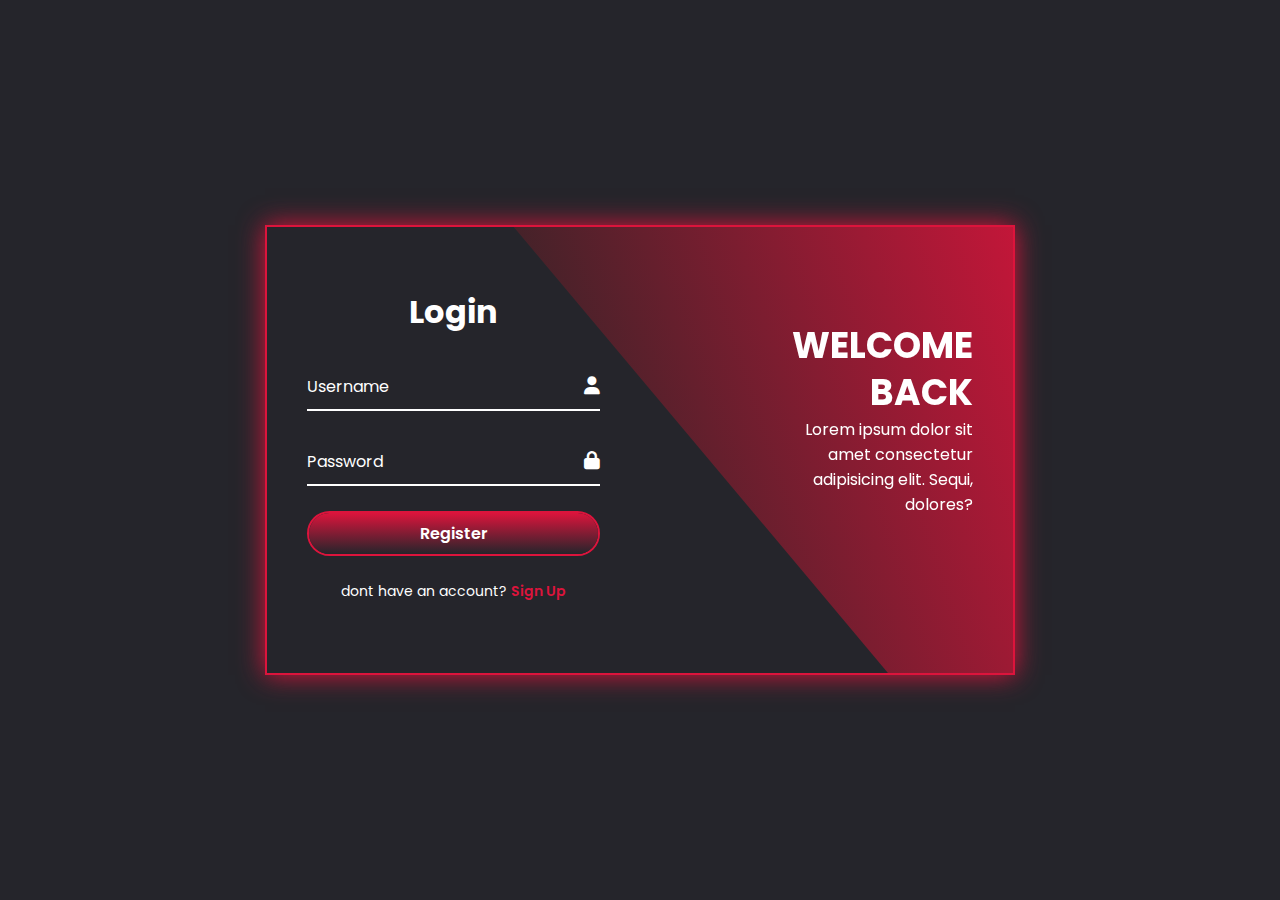
<file: login.html>
<!DOCTYPE html>
<html lang="en">

<head>
    <meta charset="UTF-8">
    <meta name="viewport" content="width=device-width, initial-scale=1.0">
    <link rel="stylesheet" href="https://cdnjs.cloudflare.com/ajax/libs/font-awesome/6.5.0/css/all.min.css" />
    <link rel="stylesheet" href="login-style.css">
    <link rel="shortcut icon" href="assets/favicon-32x32.png" type="image/x-icon">
    <title>E-commerce</title>
</head>

<body>
    <div class="container">
        <div class="curved-shape"></div>
        <div class="curved-shape2"></div>
        <div class="form-box Login">
            <h2 class="animation" style="--D:0; --S:21">Login</h2>
            <form action="#">
                <div class="input-box animation" style="--D:1; --S:22">
                    <input type="text" required>
                    <label for="">Username</label>
                    <i class="fa-solid fa-user"></i>
                </div>
                <div class="input-box animation" style="--D:2; --S:23">
                    <input type="password" required>
                    <label for="">Password</label>
                    <i class="fa-solid fa-lock"></i>
                </div>
                <div class="input-box animation" style="--D:3; --S:24">
                    <button class="btn" type="submit" onclick="submitForm()">Register</button>

                </div>
                <div class="regi-link animation" style="--D:4; --S:25">
                    <p>dont have an account? <a href="#" class="SignUpLink">Sign Up</a></p>
                </div>
            </form>
        </div>
        <div class="info-content Login">
            <h2 class="animation" style="--D:0; --S:20">Welcome back</h2>
            <p class="animation" style="--D:1; --S:21">Lorem ipsum dolor sit amet consectetur adipisicing elit. Sequi,
                dolores?</p>
        </div>
        <div class="form-box Register">
            <h2 class="animation" style="--li:17; --S:0;">Register</h2>
            <form action="#">
                <div class="input-box animation" style="--li:18; --S:1;">
                    <input type="text" required>
                    <label for="">Username</label>
                    <i class="fa-solid fa-user"></i>
                </div>
                <div class="input-box animation" style="--li:18; --S:1;">
                    <input type="email" required>
                    <label for="">Email</label>
                    <i class="fa-solid fa-envelope"></i>
                </div>
                <div class="input-box animation" style="--li:19; --S:2;">
                    <input type="password" required>
                    <label for="">Password</label>
                    <i class="fa-solid fa-lock"></i>
                </div>
                <div class="input-box animation" style="--li:20; --S:3;">
                    <button class="btn" type="submit" onclick="submitForm()">Register</button>
                </div>
                <div class="regi-link animation" style="--li:21; --S:4;">
                    <p>dont have an account? <a href="#" class="SignInLink">Sign In</a></p>
                </div>
            </form>
        </div>
        <div class="info-content Register">
            <h2 class="animation" style="--li:17; --S:0;">Welcome back</h2>
            <p class="animation" style="--li:18; --S:1;">Lorem ipsum dolor sit amet consectetur adipisicing elit. Sequi,
                dolores?</p>
        </div>
    </div>
    <script src="script.js"></script>
</body>

</html>
</file>
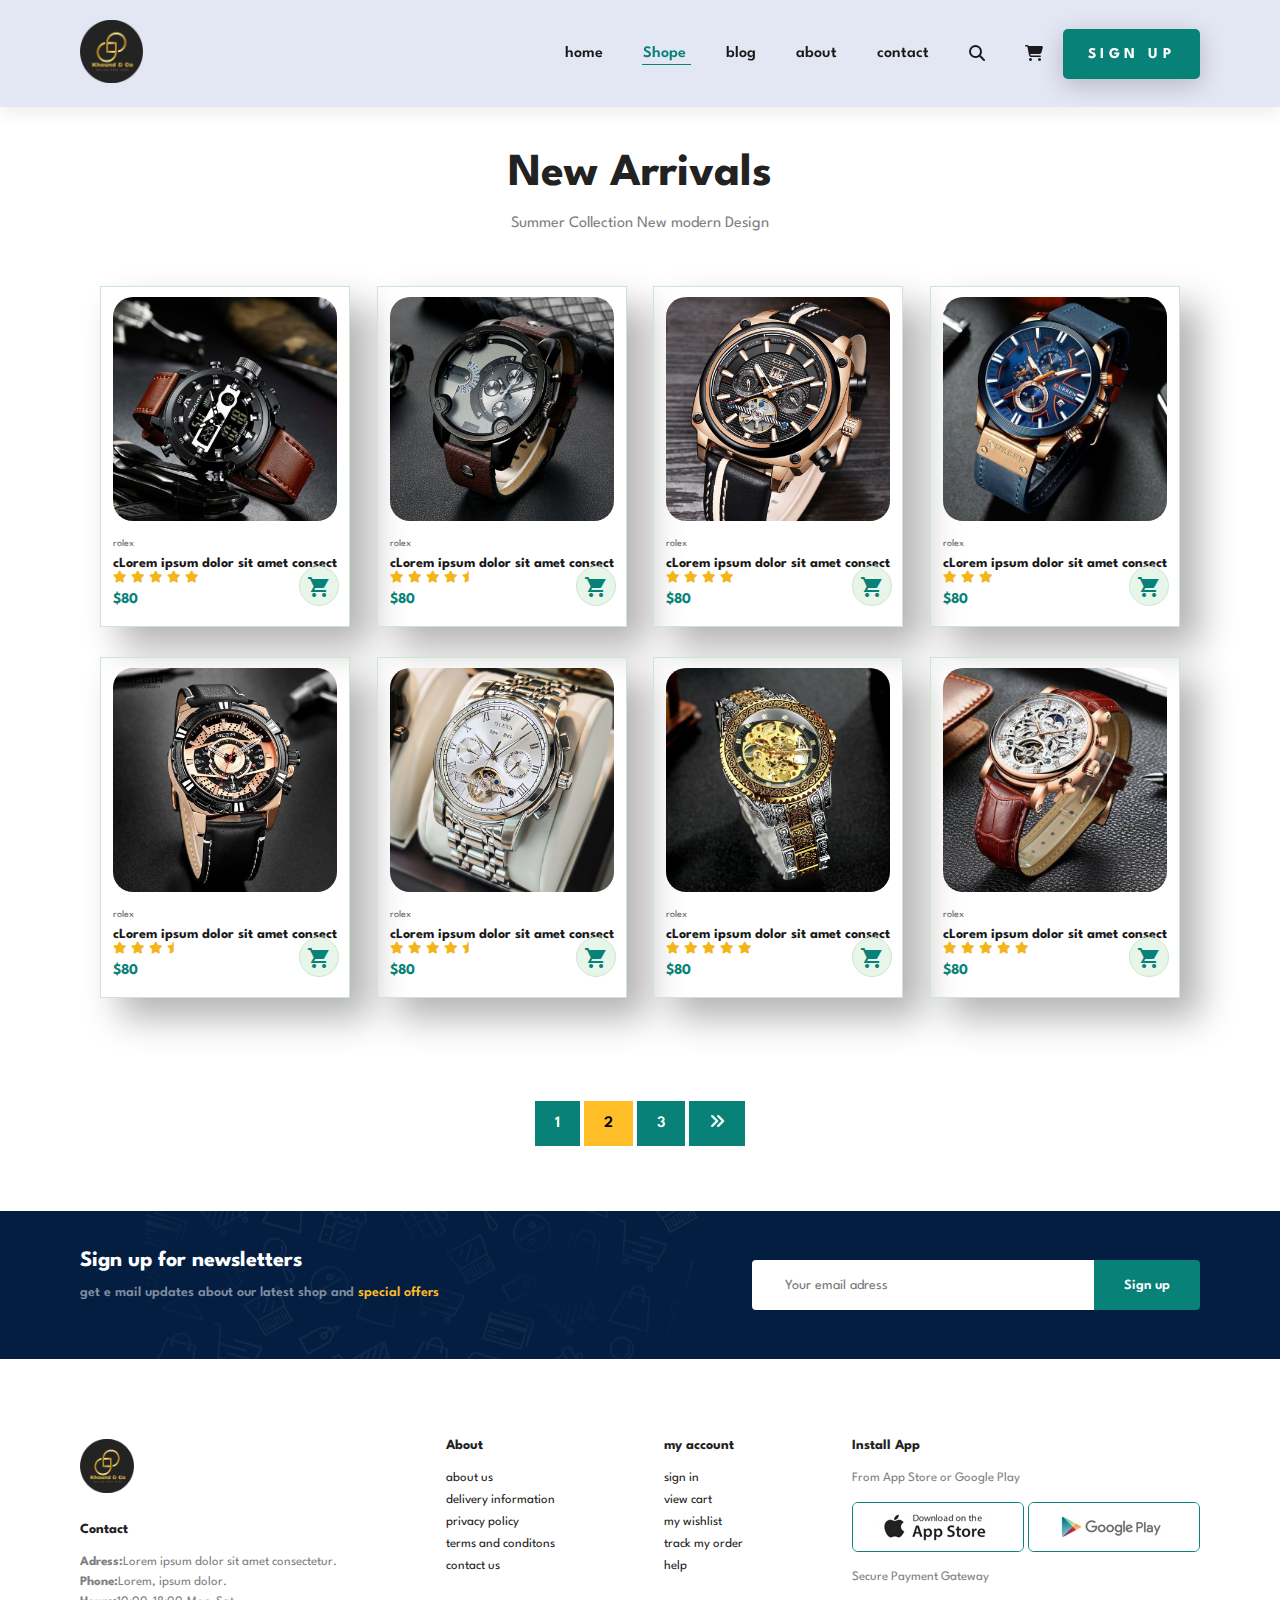
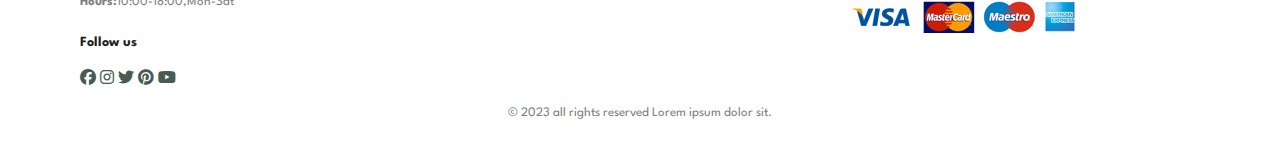
<file: shop-2nd-page.html>
<!DOCTYPE html>
<html lang="en">

<head>
    <meta charset="UTF-8">
    <meta name="viewport" content="width=device-width, initial-scale=1.0">
    <link rel="stylesheet" href="https://cdnjs.cloudflare.com/ajax/libs/font-awesome/6.5.0/css/all.min.css" />
    <link href="https://fonts.googleapis.com/icon?family=Material+Icons+Sharp" rel="stylesheet">
    <link rel="shortcut icon" href="assets/favicon-32x32.png" type="image/x-icon">
    <link rel="stylesheet" href="style.css">
    <title>E-commerce</title>
</head>

<body>
    <section id="header">
        <a href="#"><img src="assets/logo.png" class="logo" alt=""></a>
        <div>
            <ul id="navbar">
                <li><a  href="index.html">home</a></li>
                <li><a class="active" href="shop.html">Shope</a></li>
                <li><a href="blog.html">blog</a></li>
                <li><a href="about.html">about</a></li>
                <li><a href="contact.html">contact</a></li>
                <li><a href="#" id="remove_this_from_sidebar"><i class="fa-solid fa-magnifying-glass"></i></a></li>
                <li><a href="#" id="remove_this_from_sidebar"><i class="fa-solid fa-cart-shopping"></i></a></li>
                <button class="button">
                    <a href="login.html" target="_blank">SIGN UP</a>
                </button>
                <a href="#" id="close"><i class="fa-solid fa-xmark"></i></a>
            </ul>
        </div>
        <div id="mobile">
            <a href="#"><i class="fa-solid fa-cart-shopping"></i></a>
            <i id="bar" class="fa-solid fa-bars"></i>
        </div>
    </section>

   

    <section id="featured-product" class="section-p1">
        <h2>New Arrivals</h2>
        <p>Summer Collection New modern Design</p>
        <div class="pro-container">
            <div class="pro">
                <img src="assets/watch/w9.jpg" alt="">
                <div class="design">
                    <span>rolex</span>
                    <h5>cLorem ipsum dolor sit amet consect</h5>
                    <div class="star">
                        <i class="fa-solid fa-star"></i>
                        <i class="fa-solid fa-star"></i>
                        <i class="fa-solid fa-star"></i>
                        <i class="fa-solid fa-star"></i>
                        <i class="fa-solid fa-star"></i>
                    </div>
                    <h4>$80</h4>
                </div>
                <a href="#"><span class="material-icons-sharp cart">shopping_cart</span></a>
            </div>
            <div class="pro">
                <img src="assets/watch/w10.jpg" alt="">
                <div class="design">
                    <span>rolex</span>
                    <h5>cLorem ipsum dolor sit amet consect</h5>
                    <div class="star">
                        <i class="fa-solid fa-star"></i>
                        <i class="fa-solid fa-star"></i>
                        <i class="fa-solid fa-star"></i>
                        <i class="fa-solid fa-star"></i>
                        <i class="fa-solid fa-star-half"></i>
                    </div>
                    <h4>$80</h4>
                </div>
                <a href="#"><span class="material-icons-sharp cart">shopping_cart</span></a>
            </div>
            <div class="pro">
                <img src="assets/watch/w11.jpg" alt="">
                <div class="design">
                    <span>rolex</span>
                    <h5>cLorem ipsum dolor sit amet consect</h5>
                    <div class="star">
                        <i class="fa-solid fa-star"></i>
                        <i class="fa-solid fa-star"></i>
                        <i class="fa-solid fa-star"></i>
                        <i class="fa-solid fa-star"></i>
                       
                    </div>
                    <h4>$80</h4>
                </div>
                <a href="#"><span class="material-icons-sharp cart">shopping_cart</span></a>
            </div>
            <div class="pro">
                <img src="assets/watch/w12.jpg" alt="">
                <div class="design">
                    <span>rolex</span>
                    <h5>cLorem ipsum dolor sit amet consect</h5>
                    <div class="star">
                        <i class="fa-solid fa-star"></i>
                        <i class="fa-solid fa-star"></i>
                        <i class="fa-solid fa-star"></i>
                       
                    </div>
                    <h4>$80</h4>
                </div>
                <a href="#"><span class="material-icons-sharp cart">shopping_cart</span></a>
            </div>
            <div class="pro">
                <img src="assets/watch/w13.jpg" alt="">
                <div class="design">
                    <span>rolex</span>
                    <h5>cLorem ipsum dolor sit amet consect</h5>
                    <div class="star">
                        <i class="fa-solid fa-star"></i>
                        <i class="fa-solid fa-star"></i>
                        <i class="fa-solid fa-star"></i>
                        <i class="fa-solid fa-star-half"></i>
                    </div>
                    <h4>$80</h4>
                </div>
                <a href="#"><span class="material-icons-sharp cart">shopping_cart</span></a>
            </div>
            <div class="pro">
                <img src="assets/watch/w14.jpg" alt="">
                <div class="design">
                    <span>rolex</span>
                    <h5>cLorem ipsum dolor sit amet consect</h5>
                    <div class="star">
                        <i class="fa-solid fa-star"></i>
                        <i class="fa-solid fa-star"></i>
                        <i class="fa-solid fa-star"></i>
                        <i class="fa-solid fa-star"></i>
                        <i class="fa-solid fa-star-half"></i>
                    </div>
                    <h4>$80</h4>
                </div>
                <a href="#"><span class="material-icons-sharp cart">shopping_cart</span></a>
            </div>
            <div class="pro">
                <img src="assets/watch/w15.jpg" alt="">
                <div class="design">
                    <span>rolex</span>
                    <h5>cLorem ipsum dolor sit amet consect</h5>
                    <div class="star">
                        <i class="fa-solid fa-star"></i>
                        <i class="fa-solid fa-star"></i>
                        <i class="fa-solid fa-star"></i>
                        <i class="fa-solid fa-star"></i>
                        <i class="fa-solid fa-star"></i>
                    </div>
                    <h4>$80</h4>
                </div>
                <a href="#"><span class="material-icons-sharp cart">shopping_cart</span></a>
            </div>
            <div class="pro">
                <img src="assets/watch/w16.jpg" alt="">
                <div class="design">
                    <span>rolex</span>
                    <h5>cLorem ipsum dolor sit amet consect</h5>
                    <div class="star">
                        <i class="fa-solid fa-star"></i>
                        <i class="fa-solid fa-star"></i>
                        <i class="fa-solid fa-star"></i>
                        <i class="fa-solid fa-star"></i>
                        <i class="fa-solid fa-star"></i>
                    </div>
                    <h4>$80</h4>
                </div>
                <a href="#"><span class="material-icons-sharp cart">shopping_cart</span></a>
            </div>
        </div>

    </section>
    <div id="pagination" class="section-p1">
        <a href="shop.html">1</a>
        <a class="active" href="shop-2nd-page.html">2</a>
        <a href="shop-3rdpage.html">3</a>
        <a href="#"><i class="fa-solid fa-angles-right"></i></a>
    </div>


    <section id="newsletter" class="section-p1 section-m1">
        <div class="newstext">
            <h4>Sign up for newsletters</h4>
            <p>get e mail updates about our latest shop and <span>special offers</span></p>
        </div>
        <div class="form">
            <input type="text" placeholder="Your email adress">
            <button class="normal">Sign up</button>
        </div>
    </section>


    <footer class="section-p1">
        <div class="col">
            <img class="footer-logo" src="assets/logo.png" alt="logo">
            <h4>Contact</h4>
            <p><strong>Adress:</strong>Lorem ipsum dolor sit amet consectetur.</p>
            <p><strong>Phone:</strong>Lorem, ipsum dolor.</p>
            <p><strong>Hours:</strong>10:00-18:00,Mon-Sat</p>
            <div class="follow">
                <h4>Follow us</h4>
                <div class="icons">
                    <i class="fa-brands fa-facebook"></i>
                    <i class="fa-brands fa-instagram"></i>
                    <i class="fa-brands fa-twitter"></i>
                    <i class="fa-brands fa-pinterest"></i>
                    <i class="fa-brands fa-youtube"></i>
                </div>
            </div>
        </div>
        <div class="col">
            <h4>About</h4>
            <a href="#">about us</a>
            <a href="#">delivery information</a>
            <a href="#">privacy policy</a>
            <a href="#">terms and conditons</a>
            <a href="#">contact us</a>
        </div>
        <div class="col">
            <h4>my account</h4>
            <a href="#">sign in</a>
            <a href="#">view cart</a>
            <a href="#">my wishlist</a>
            <a href="#">track my order</a>
            <a href="#">help</a>
        </div>

        <div class="col install">
            <h4>Install App</h4>
            <p>From App Store or Google Play</p>
            <div class="row">
                <img src="assets/banners/app.jpg" alt="">
                <img src="assets/banners/play.jpg" alt="">
            </div>
            <p>Secure Payment Gateway</p>
            <img src="assets/banners/pay.png" alt="">
        </div>
        <div class="copyright">
            <p>&copy; 2023 all rights reserved Lorem ipsum dolor sit.</p>
        </div>
    </footer>

    <script src="script.js"></script>
</body>

</html>
</file>
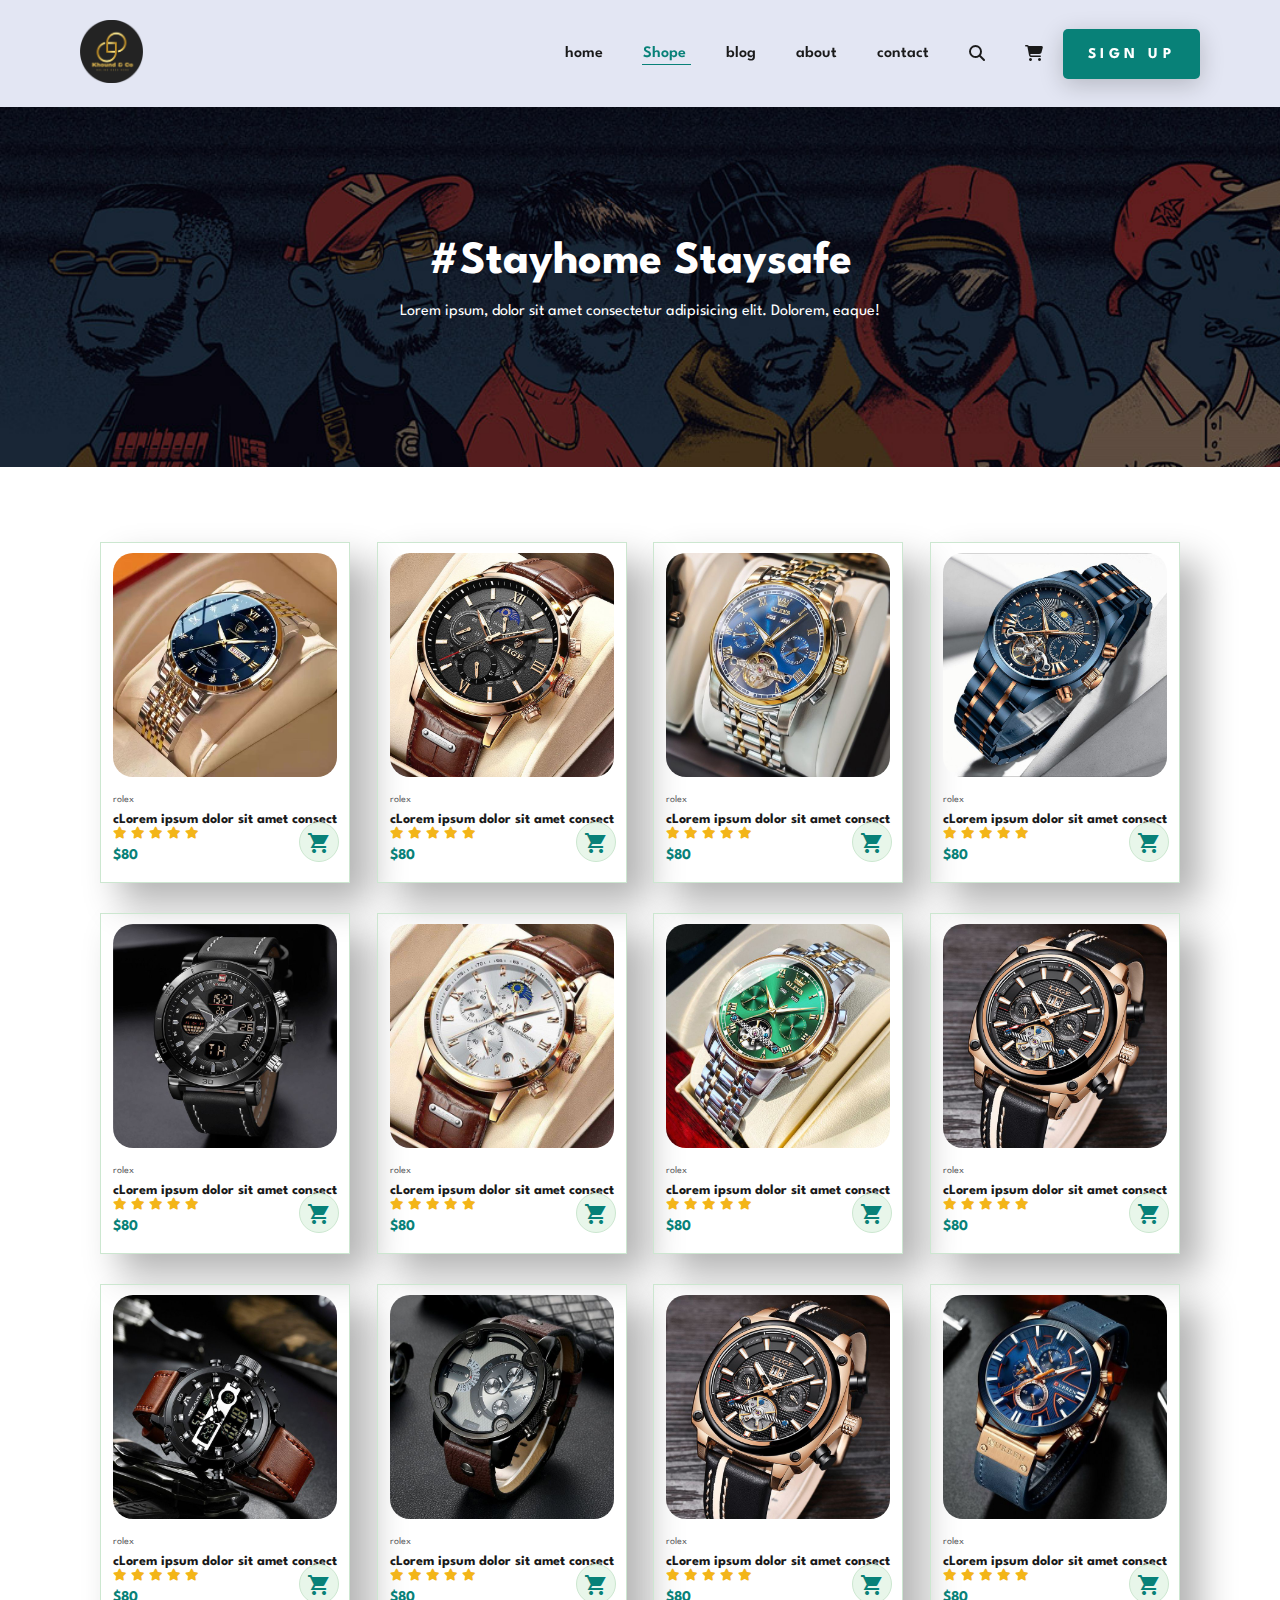
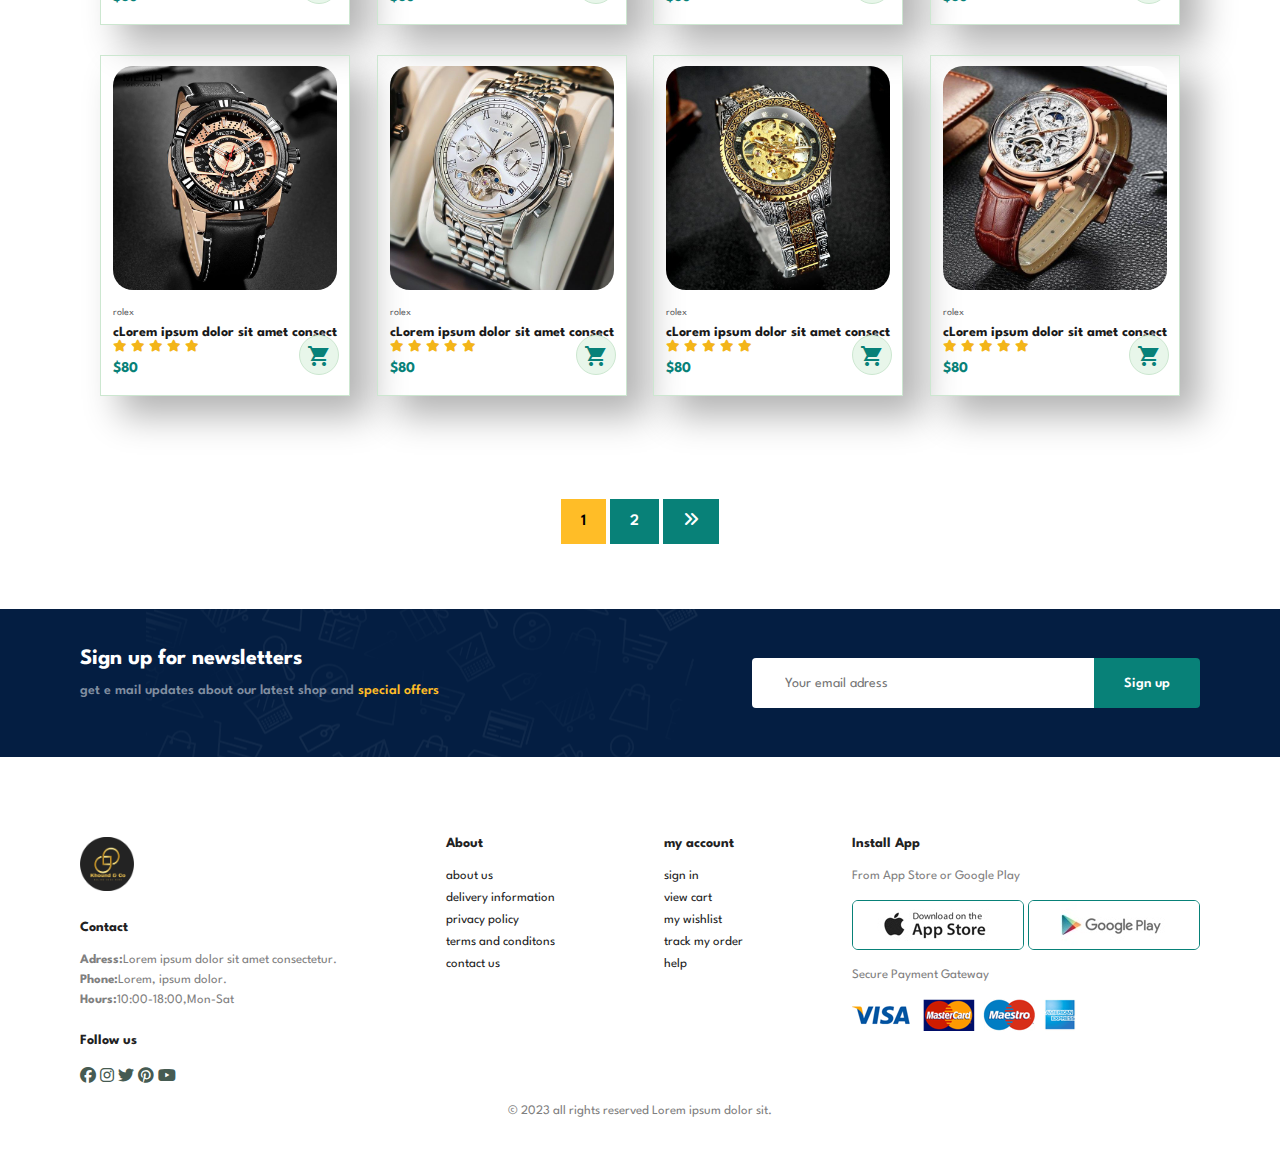
<file: shop.html>
<!DOCTYPE html>
<html lang="en">

<head>
    <meta charset="UTF-8">
    <meta name="viewport" content="width=device-width, initial-scale=1.0">
    <link rel="stylesheet" href="https://cdnjs.cloudflare.com/ajax/libs/font-awesome/6.5.0/css/all.min.css" />
    <link href="https://fonts.googleapis.com/icon?family=Material+Icons+Sharp" rel="stylesheet">
    <link rel="shortcut icon" href="assets/favicon-32x32.png" type="image/x-icon">
    <link rel="stylesheet" href="style.css">
    <title>E-commerce</title>
</head>

<body>
    <section id="header">
        <a href="#"><img src="assets/logo.png" class="logo" alt=""></a>
        <div>
            <ul id="navbar">
                <li><a  href="index.html">home</a></li>
                <li><a class="active" href="shop.html">Shope</a></li>
                <li><a href="blog.html">blog</a></li>
                <li><a href="about.html">about</a></li>
                <li><a href="contact.html">contact</a></li>
                <li><a href="#" id="remove_this_from_sidebar"><i class="fa-solid fa-magnifying-glass"></i></a></li>
                <li><a href="#" id="remove_this_from_sidebar"><i class="fa-solid fa-cart-shopping"></i></a></li>
                <button class="button">
                    <a href="login.html" target="_blank">SIGN UP</a>
                </button>
                <a href="#" id="close"><i class="fa-solid fa-xmark"></i></a>
            </ul>
        </div>
        <div id="mobile">
            <a href="#"><i class="fa-solid fa-cart-shopping"></i></a>
            <i id="bar" class="fa-solid fa-bars"></i>
        </div>
    </section>

    <section id="page-header">
            <h2>#Stayhome Staysafe</h2>
           <p>Lorem ipsum, dolor sit amet consectetur adipisicing elit. Dolorem, eaque!</p>
    </section>


    <section id="featured-product" class="section-p1">
        <div class="pro-container">
            <div class="pro" onclick="window.location.href='single_product.html';">
                <img src="assets/watch/w1.jpg" alt="">
                <div class="design">
                    <span>rolex</span>
                    <h5>cLorem ipsum dolor sit amet consect</h5>
                    <div class="star">
                        <i class="fa-solid fa-star"></i>
                        <i class="fa-solid fa-star"></i>
                        <i class="fa-solid fa-star"></i>
                        <i class="fa-solid fa-star"></i>
                        <i class="fa-solid fa-star"></i>
                    </div>
                    <h4>$80</h4>
                </div>
                <a href="#"><span class="material-icons-sharp cart">shopping_cart</span></a>
            </div>
            <div class="pro">
                <img src="assets/watch/w2.jpg" alt="">
                <div class="design">
                    <span>rolex</span>
                    <h5>cLorem ipsum dolor sit amet consect</h5>
                    <div class="star">
                        <i class="fa-solid fa-star"></i>
                        <i class="fa-solid fa-star"></i>
                        <i class="fa-solid fa-star"></i>
                        <i class="fa-solid fa-star"></i>
                        <i class="fa-solid fa-star"></i>
                    </div>
                    <h4>$80</h4>
                </div>
                <a href="#"><span class="material-icons-sharp cart">shopping_cart</span></a>
            </div>
            <div class="pro">
                <img src="assets/watch/w3.jpg" alt="">
                <div class="design">
                    <span>rolex</span>
                    <h5>cLorem ipsum dolor sit amet consect</h5>
                    <div class="star">
                        <i class="fa-solid fa-star"></i>
                        <i class="fa-solid fa-star"></i>
                        <i class="fa-solid fa-star"></i>
                        <i class="fa-solid fa-star"></i>
                        <i class="fa-solid fa-star"></i>
                    </div>
                    <h4>$80</h4>
                </div>
                <a href="#"><span class="material-icons-sharp cart">shopping_cart</span></a>
            </div>
            <div class="pro">
                <img src="assets/watch/w4.jpg" alt="">
                <div class="design">
                    <span>rolex</span>
                    <h5>cLorem ipsum dolor sit amet consect</h5>
                    <div class="star">
                        <i class="fa-solid fa-star"></i>
                        <i class="fa-solid fa-star"></i>
                        <i class="fa-solid fa-star"></i>
                        <i class="fa-solid fa-star"></i>
                        <i class="fa-solid fa-star"></i>
                    </div>
                    <h4>$80</h4>
                </div>
                <a href="#"><span class="material-icons-sharp cart">shopping_cart</span></a>
            </div>
            <div class="pro">
                <img src="assets/watch/w5.jpg" alt="">
                <div class="design">
                    <span>rolex</span>
                    <h5>cLorem ipsum dolor sit amet consect</h5>
                    <div class="star">
                        <i class="fa-solid fa-star"></i>
                        <i class="fa-solid fa-star"></i>
                        <i class="fa-solid fa-star"></i>
                        <i class="fa-solid fa-star"></i>
                        <i class="fa-solid fa-star"></i>
                    </div>
                    <h4>$80</h4>
                </div>
                <a href="#"><span class="material-icons-sharp cart">shopping_cart</span></a>
            </div>
            <div class="pro">
                <img src="assets/watch/w6.jpg" alt="">
                <div class="design">
                    <span>rolex</span>
                    <h5>cLorem ipsum dolor sit amet consect</h5>
                    <div class="star">
                        <i class="fa-solid fa-star"></i>
                        <i class="fa-solid fa-star"></i>
                        <i class="fa-solid fa-star"></i>
                        <i class="fa-solid fa-star"></i>
                        <i class="fa-solid fa-star"></i>
                    </div>
                    <h4>$80</h4>
                </div>
                <a href="#"><span class="material-icons-sharp cart">shopping_cart</span></a>
            </div>
            <div class="pro">
                <img src="assets/watch/w7.jpg" alt="">
                <div class="design">
                    <span>rolex</span>
                    <h5>cLorem ipsum dolor sit amet consect</h5>
                    <div class="star">
                        <i class="fa-solid fa-star"></i>
                        <i class="fa-solid fa-star"></i>
                        <i class="fa-solid fa-star"></i>
                        <i class="fa-solid fa-star"></i>
                        <i class="fa-solid fa-star"></i>
                    </div>
                    <h4>$80</h4>
                </div>
                <a href="#"><span class="material-icons-sharp cart">shopping_cart</span></a>
            </div>
            <div class="pro">
                <img src="assets/watch/w8.jpg" alt="">
                <div class="design">
                    <span>rolex</span>
                    <h5>cLorem ipsum dolor sit amet consect</h5>
                    <div class="star">
                        <i class="fa-solid fa-star"></i>
                        <i class="fa-solid fa-star"></i>
                        <i class="fa-solid fa-star"></i>
                        <i class="fa-solid fa-star"></i>
                        <i class="fa-solid fa-star"></i>
                    </div>
                    <h4>$80</h4>
                </div>
                <a href="#"><span class="material-icons-sharp cart">shopping_cart</span></a>
            </div>
            <div class="pro">
                <img src="assets/watch/w9.jpg" alt="">
                <div class="design">
                    <span>rolex</span>
                    <h5>cLorem ipsum dolor sit amet consect</h5>
                    <div class="star">
                        <i class="fa-solid fa-star"></i>
                        <i class="fa-solid fa-star"></i>
                        <i class="fa-solid fa-star"></i>
                        <i class="fa-solid fa-star"></i>
                        <i class="fa-solid fa-star"></i>
                    </div>
                    <h4>$80</h4>
                </div>
                <a href="#"><span class="material-icons-sharp cart">shopping_cart</span></a>
            </div>
            <div class="pro">
                <img src="assets/watch/w10.jpg" alt="">
                <div class="design">
                    <span>rolex</span>
                    <h5>cLorem ipsum dolor sit amet consect</h5>
                    <div class="star">
                        <i class="fa-solid fa-star"></i>
                        <i class="fa-solid fa-star"></i>
                        <i class="fa-solid fa-star"></i>
                        <i class="fa-solid fa-star"></i>
                        <i class="fa-solid fa-star"></i>
                    </div>
                    <h4>$80</h4>
                </div>
                <a href="#"><span class="material-icons-sharp cart">shopping_cart</span></a>
            </div>
            <div class="pro">
                <img src="assets/watch/w11.jpg" alt="">
                <div class="design">
                    <span>rolex</span>
                    <h5>cLorem ipsum dolor sit amet consect</h5>
                    <div class="star">
                        <i class="fa-solid fa-star"></i>
                        <i class="fa-solid fa-star"></i>
                        <i class="fa-solid fa-star"></i>
                        <i class="fa-solid fa-star"></i>
                        <i class="fa-solid fa-star"></i>
                    </div>
                    <h4>$80</h4>
                </div>
                <a href="#"><span class="material-icons-sharp cart">shopping_cart</span></a>
            </div>
            <div class="pro">
                <img src="assets/watch/w12.jpg" alt="">
                <div class="design">
                    <span>rolex</span>
                    <h5>cLorem ipsum dolor sit amet consect</h5>
                    <div class="star">
                        <i class="fa-solid fa-star"></i>
                        <i class="fa-solid fa-star"></i>
                        <i class="fa-solid fa-star"></i>
                        <i class="fa-solid fa-star"></i>
                        <i class="fa-solid fa-star"></i>
                    </div>
                    <h4>$80</h4>
                </div>
                <a href="#"><span class="material-icons-sharp cart">shopping_cart</span></a>
            </div>
            <div class="pro">
                <img src="assets/watch/w13.jpg" alt="">
                <div class="design">
                    <span>rolex</span>
                    <h5>cLorem ipsum dolor sit amet consect</h5>
                    <div class="star">
                        <i class="fa-solid fa-star"></i>
                        <i class="fa-solid fa-star"></i>
                        <i class="fa-solid fa-star"></i>
                        <i class="fa-solid fa-star"></i>
                        <i class="fa-solid fa-star"></i>
                    </div>
                    <h4>$80</h4>
                </div>
                <a href="#"><span class="material-icons-sharp cart">shopping_cart</span></a>
            </div>
            <div class="pro">
                <img src="assets/watch/w14.jpg" alt="">
                <div class="design">
                    <span>rolex</span>
                    <h5>cLorem ipsum dolor sit amet consect</h5>
                    <div class="star">
                        <i class="fa-solid fa-star"></i>
                        <i class="fa-solid fa-star"></i>
                        <i class="fa-solid fa-star"></i>
                        <i class="fa-solid fa-star"></i>
                        <i class="fa-solid fa-star"></i>
                    </div>
                    <h4>$80</h4>
                </div>
                <a href="#"><span class="material-icons-sharp cart">shopping_cart</span></a>
            </div>
            <div class="pro">
                <img src="assets/watch/w15.jpg" alt="">
                <div class="design">
                    <span>rolex</span>
                    <h5>cLorem ipsum dolor sit amet consect</h5>
                    <div class="star">
                        <i class="fa-solid fa-star"></i>
                        <i class="fa-solid fa-star"></i>
                        <i class="fa-solid fa-star"></i>
                        <i class="fa-solid fa-star"></i>
                        <i class="fa-solid fa-star"></i>
                    </div>
                    <h4>$80</h4>
                </div>
                <a href="#"><span class="material-icons-sharp cart">shopping_cart</span></a>
            </div>
            <div class="pro">
                <img src="assets/watch/w16.jpg" alt="">
                <div class="design">
                    <span>rolex</span>
                    <h5>cLorem ipsum dolor sit amet consect</h5>
                    <div class="star">
                        <i class="fa-solid fa-star"></i>
                        <i class="fa-solid fa-star"></i>
                        <i class="fa-solid fa-star"></i>
                        <i class="fa-solid fa-star"></i>
                        <i class="fa-solid fa-star"></i>
                    </div>
                    <h4>$80</h4>
                </div>
                <a href="#"><span class="material-icons-sharp cart">shopping_cart</span></a>
            </div>
        </div>

    </section>

    <div id="pagination" class="section-p1">
        <a class="active" href="shop.html">1</a>
        <a href="shop-2nd-page.html">2</a>
        <a href="#"><i class="fa-solid fa-angles-right"></i></a>
    </div>


    <section id="newsletter" class="section-p1 section-m1">
        <div class="newstext">
            <h4>Sign up for newsletters</h4>
            <p>get e mail updates about our latest shop and <span>special offers</span></p>
        </div>
        <div class="form">
            <input type="text" placeholder="Your email adress">
            <button class="normal">Sign up</button>
        </div>
    </section>


    <footer class="section-p1">
        <div class="col">
            <img class="footer-logo" src="assets/logo.png" alt="logo">
            <h4>Contact</h4>
            <p><strong>Adress:</strong>Lorem ipsum dolor sit amet consectetur.</p>
            <p><strong>Phone:</strong>Lorem, ipsum dolor.</p>
            <p><strong>Hours:</strong>10:00-18:00,Mon-Sat</p>
            <div class="follow">
                <h4>Follow us</h4>
                <div class="icons">
                    <i class="fa-brands fa-facebook"></i>
                    <i class="fa-brands fa-instagram"></i>
                    <i class="fa-brands fa-twitter"></i>
                    <i class="fa-brands fa-pinterest"></i>
                    <i class="fa-brands fa-youtube"></i>
                </div>
            </div>
        </div>
        <div class="col">
            <h4>About</h4>
            <a href="#">about us</a>
            <a href="#">delivery information</a>
            <a href="#">privacy policy</a>
            <a href="#">terms and conditons</a>
            <a href="#">contact us</a>
        </div>
        <div class="col">
            <h4>my account</h4>
            <a href="#">sign in</a>
            <a href="#">view cart</a>
            <a href="#">my wishlist</a>
            <a href="#">track my order</a>
            <a href="#">help</a>
        </div>

        <div class="col install">
            <h4>Install App</h4>
            <p>From App Store or Google Play</p>
            <div class="row">
                <img src="assets/banners/app.jpg" alt="">
                <img src="assets/banners/play.jpg" alt="">
            </div>
            <p>Secure Payment Gateway</p>
            <img src="assets/banners/pay.png" alt="">
        </div>
        <div class="copyright">
            <p>&copy; 2023 all rights reserved Lorem ipsum dolor sit.</p>
        </div>
    </footer>

    <script src="script.js"></script>
</body>

</html>
</file>
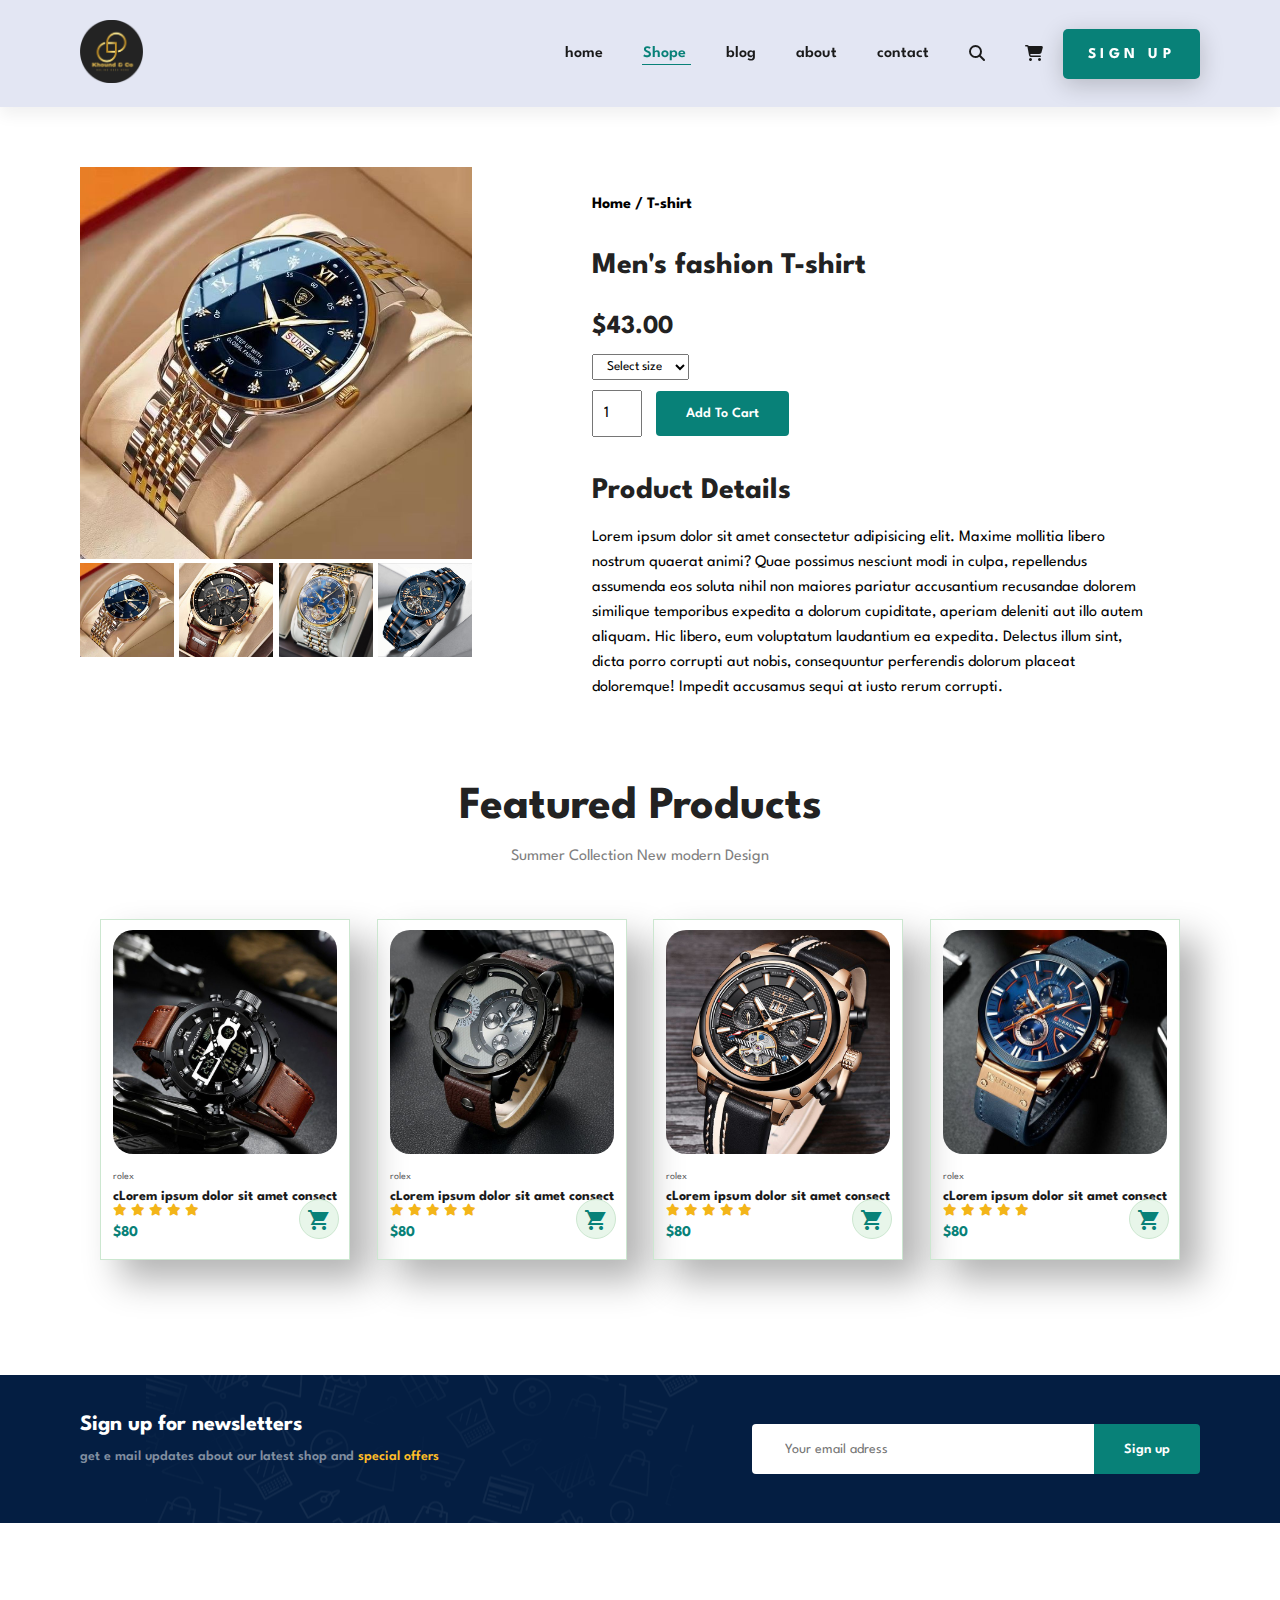
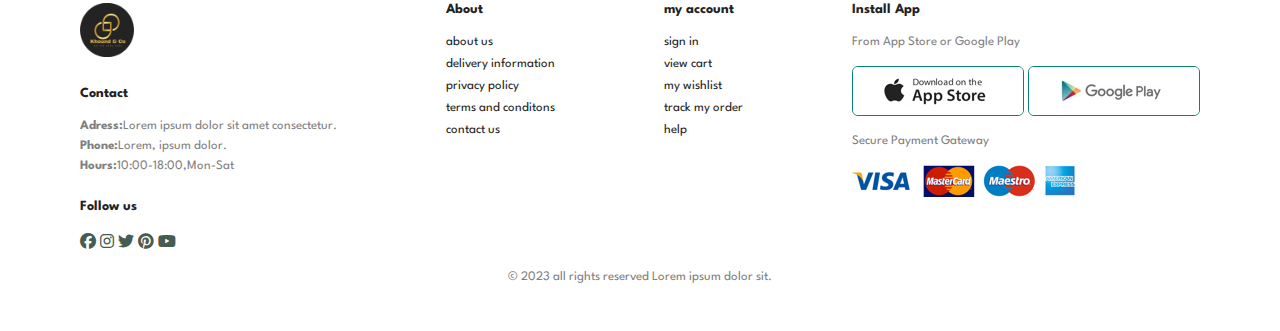
<file: single_product.html>
<!DOCTYPE html>
<html lang="en">

<head>
    <meta charset="UTF-8">
    <meta name="viewport" content="width=device-width, initial-scale=1.0">
    <link rel="stylesheet" href="https://cdnjs.cloudflare.com/ajax/libs/font-awesome/6.5.0/css/all.min.css" />
    <link href="https://fonts.googleapis.com/icon?family=Material+Icons+Sharp" rel="stylesheet">
    <link rel="stylesheet" href="style.css">
    <link rel="shortcut icon" href="assets/favicon-32x32.png" type="image/x-icon">
    <title>E-commerce</title>
</head>

<body>
    <section id="header">
        <a href="#"><img src="assets/logo.png" class="logo" alt=""></a>
        <div>
            <ul id="navbar">
                <li><a  href="index.html">home</a></li>
                <li><a class="active" href="shop.html">Shope</a></li>
                <li><a href="blog.html">blog</a></li>
                <li><a href="about.html">about</a></li>
                <li><a href="contact.html">contact</a></li>
                <li><a href="#" id="remove_this_from_sidebar"><i class="fa-solid fa-magnifying-glass"></i></a></li>
                <li><a href="#" id="remove_this_from_sidebar"><i class="fa-solid fa-cart-shopping"></i></a></li>
                <button class="button">
                    <a href="login.html" target="_blank">SIGN UP</a>
                </button>
                <a href="#" id="close"><i class="fa-solid fa-xmark"></i></a>
            </ul>
        </div>
        <div id="mobile">
            <a href="#"><i class="fa-solid fa-cart-shopping"></i></a>
            <i id="bar" class="fa-solid fa-bars"></i>
        </div>
    </section>



    <section id="prodetails" class="section-p1">
        <div class="single-pro-img">
            <img src="assets/watch/w1.jpg" width="100%" id="MainImg" alt="">
            <div class="small-img-group">
                <div class="small-img-col">
                    <img src="assets/watch/w1.jpg" width="100%" class="small-img" alt="">
                </div>
                <div class="small-img-col">
                    <img src="assets/watch/w2.jpg" width="100%" class="small-img" alt="">
                </div>
                <div class="small-img-col">
                    <img src="assets/watch/w3.jpg" width="100%" class="small-img" alt="">
                </div>
                <div class="small-img-col">
                    <img src="assets/watch/w4.jpg" width="100%" class="small-img" alt="">
                </div>
            </div>
        </div>

        <div class="single-pro-details">
            <h5>Home / T-shirt</h5>
            <h4>Men's fashion T-shirt</h4>
            <h2>$43.00</h2>
            <select> 
                <option>Select size</option>
                <option>XS</option>
                <option>S</option>
                <option>M</option>
                <option>L</option>
                <option>XL</option>
                <option>XXL</option>
            </select>
            <input type="number" value="1">
            <button class="normal">Add To Cart</button>
            <h4>Product Details</h4>
            <span>Lorem ipsum dolor sit amet consectetur adipisicing elit. Maxime mollitia libero nostrum quaerat animi? Quae possimus nesciunt modi in culpa, repellendus assumenda eos soluta nihil non maiores pariatur accusantium recusandae dolorem similique temporibus expedita a dolorum cupiditate, aperiam deleniti aut illo autem aliquam. Hic libero, eum voluptatum laudantium ea expedita. Delectus illum sint, dicta porro corrupti aut nobis, consequuntur perferendis dolorum placeat doloremque! Impedit accusamus sequi at iusto rerum corrupti.</span>
        </div>
        
    </section>


    
    <section id="featured-product" class="section-p1">
        <h2>Featured Products</h2>
        <p>Summer Collection New modern Design</p>
        <div class="pro-container">
            <div class="pro">
                <img src="assets/watch/w9.jpg" alt="">
                <div class="design">
                    <span>rolex</span>
                    <h5>cLorem ipsum dolor sit amet consect</h5>
                    <div class="star">
                        <i class="fa-solid fa-star"></i>
                        <i class="fa-solid fa-star"></i>
                        <i class="fa-solid fa-star"></i>
                        <i class="fa-solid fa-star"></i>
                        <i class="fa-solid fa-star"></i>
                    </div>
                    <h4>$80</h4>
                </div>
                <a href="#"><span class="material-icons-sharp cart">shopping_cart</span></a>
            </div>
            <div class="pro">
                <img src="assets/watch/w10.jpg" alt="">
                <div class="design">
                    <span>rolex</span>
                    <h5>cLorem ipsum dolor sit amet consect</h5>
                    <div class="star">
                        <i class="fa-solid fa-star"></i>
                        <i class="fa-solid fa-star"></i>
                        <i class="fa-solid fa-star"></i>
                        <i class="fa-solid fa-star"></i>
                        <i class="fa-solid fa-star"></i>
                    </div>
                    <h4>$80</h4>
                </div>
                <a href="#"><span class="material-icons-sharp cart">shopping_cart</span></a>
            </div>
            <div class="pro">
                <img src="assets/watch/w11.jpg" alt="">
                <div class="design">
                    <span>rolex</span>
                    <h5>cLorem ipsum dolor sit amet consect</h5>
                    <div class="star">
                        <i class="fa-solid fa-star"></i>
                        <i class="fa-solid fa-star"></i>
                        <i class="fa-solid fa-star"></i>
                        <i class="fa-solid fa-star"></i>
                        <i class="fa-solid fa-star"></i>
                    </div>
                    <h4>$80</h4>
                </div>
                <a href="#"><span class="material-icons-sharp cart">shopping_cart</span></a>
            </div>
            <div class="pro">
                <img src="assets/watch/w12.jpg" alt="">
                <div class="design">
                    <span>rolex</span>
                    <h5>cLorem ipsum dolor sit amet consect</h5>
                    <div class="star">
                        <i class="fa-solid fa-star"></i>
                        <i class="fa-solid fa-star"></i>
                        <i class="fa-solid fa-star"></i>
                        <i class="fa-solid fa-star"></i>
                        <i class="fa-solid fa-star"></i>
                    </div>
                    <h4>$80</h4>
                </div>
                <a href="#"><span class="material-icons-sharp cart">shopping_cart</span></a>
            </div>
            
        </div>

    </section>


    <section id="newsletter" class="section-p1 section-m1">
        <div class="newstext">
            <h4>Sign up for newsletters</h4>
            <p>get e mail updates about our latest shop and <span>special offers</span></p>
        </div>
        <div class="form">
            <input type="text" placeholder="Your email adress">
            <button class="normal">Sign up</button>
        </div>
    </section>


    <footer class="section-p1">
        <div class="col">
            <img class="footer-logo" src="assets/logo.png" alt="logo">
            <h4>Contact</h4>
            <p><strong>Adress:</strong>Lorem ipsum dolor sit amet consectetur.</p>
            <p><strong>Phone:</strong>Lorem, ipsum dolor.</p>
            <p><strong>Hours:</strong>10:00-18:00,Mon-Sat</p>
            <div class="follow">
                <h4>Follow us</h4>
                <div class="icons">
                    <i class="fa-brands fa-facebook"></i>
                    <i class="fa-brands fa-instagram"></i>
                    <i class="fa-brands fa-twitter"></i>
                    <i class="fa-brands fa-pinterest"></i>
                    <i class="fa-brands fa-youtube"></i>
                </div>
            </div>
        </div>
        <div class="col">
            <h4>About</h4>
            <a href="#">about us</a>
            <a href="#">delivery information</a>
            <a href="#">privacy policy</a>
            <a href="#">terms and conditons</a>
            <a href="#">contact us</a>
        </div>
        <div class="col">
            <h4>my account</h4>
            <a href="#">sign in</a>
            <a href="#">view cart</a>
            <a href="#">my wishlist</a>
            <a href="#">track my order</a>
            <a href="#">help</a>
        </div>

        <div class="col install">
            <h4>Install App</h4>
            <p>From App Store or Google Play</p>
            <div class="row">
                <img src="assets/banners/app.jpg" alt="">
                <img src="assets/banners/play.jpg" alt="">
            </div>
            <p>Secure Payment Gateway</p>
            <img src="assets/banners/pay.png" alt="">
        </div>
        <div class="copyright">
            <p>&copy; 2023 all rights reserved Lorem ipsum dolor sit.</p>
        </div>
    </footer>
    <script>
        var MainImg=document.getElementById("MainImg");
var smallimg=document.getElementsByClassName("small-img");

smallimg[0].onclick=function(){
    MainImg.src=smallimg[0].src;
}
smallimg[1].onclick=function(){
    MainImg.src=smallimg[1].src;
}
smallimg[2].onclick=function(){
    MainImg.src=smallimg[2].src;
}
smallimg[3].onclick=function(){
    MainImg.src=smallimg[3].src;
}
    </script>

    <script src="script.js"></script>
</body>

</html>
</file>
<file: style.css>
@import url("https://fonts.googleapis.com/css2?family=Spartan:wght@100;200;300;400;500;600;700;800;900&display=swap");



* {
  padding: 0;
  margin: 0;
  box-sizing: border-box;
  font-family: 'Spartan', sans-serif;
}

html {
  scroll-behavior: smooth;
}

/* Global Styles starts here*/

h1 {
  font-size: 50px;
  line-height: 64px;
  color: #222;
}

h2 {
  font-size: 46px;
  line-height: 54px;
  color: #222;
}

h4 {
  font-size: 20px;
  color: #222;
}

h6 {
  font-weight: 700;
  font-size: 12px;
}

p {
  font-size: 16px;
  color: gray;
  margin: 15px 0 20px 0;
}

.section-p1 {
  padding: 40px 80px;
}

.section-m1 {
  margin: 40px 0;
}

button.normal {
  font-size: 14px;
  font-weight: 600;
  padding: 16px 30px;
  color: #000;
  background-color: #fff;
  border-radius: 4px;
  border: none;
  cursor: pointer;
  outline: none;
  transition: 0.2s ease;
}



/* header section starts here */

#header .logo {
  height: 7vh;
  object-fit: contain;
}

#header {
  display: flex;
  align-items: center;
  justify-content: space-between;
  padding: 20px 80px;
  background: #E3E6F3;
  box-shadow: 0 8px 15px rgba(0, 0, 0, 0.06);
  z-index: 999;
  position: sticky;
  top: 0;
  left: 0;
}

#navbar {
  display: flex;
  align-items: center;
  justify-content: center;
}

#navbar li {
  list-style: none;
  padding: 0 20px;
  position: relative;
}

#navbar li a {
  text-decoration: none;
  font-size: 16px;
  color: #1a1a1a;
  font-weight: 600;
  transition: 0.3s ease;
}
/* number color changing*/

#pagination a.active {
  background-color: #ffbd27; /* Replace with the desired background color */
  color: #000; /* Replace with the desired text color */
}
/* number color changing*/

#navbar li a:hover,
#navbar li a.active {
  color: #088178;
}

#navbar li a.active::after,
#navbar li a:hover::after {
  content: "";
  width: 60%;
  height: 1px;
  background-color: #088178;
  position: absolute;
  bottom: -4px;
  left: 19px;
}

#mobile {
  display: none;
  align-items: center;
}

#close {
  display: none;
}

#navbar .button {
  position: relative;
  display: -webkit-box;
  display: -ms-flexbox;
  display: flex;
  -webkit-box-pack: center;
  -ms-flex-pack: center;
  justify-content: center;
  -webkit-box-align: center;
  -ms-flex-align: center;
  align-items: center;
  border-radius: 5px;
  background: #088178;
  font-family: "Montserrat", sans-serif;
  -webkit-box-shadow: 0px 6px 24px 0px rgba(0, 0, 0, 0.2);
  box-shadow: 0px 6px 24px 0px rgba(0, 0, 0, 0.2);
  overflow: hidden;
  border: none;
}

.button:after {
  content: " ";
  width: 0%;
  height: 100%;
  background: #FFD401;
  position: absolute;
  -webkit-transition: all 0.4s ease-in-out;
  transition: all 0.4s ease-in-out;
  right: 0;
}

.button:hover::after {
  right: auto;
  left: 0;
  width: 100%;
}

.button a {
  text-align: center;
  text-decoration: none;
  width: 100%;
  padding: 18px 25px;
  color: #fff;
  font-size: 1.125em;
  font-weight: 700;
  letter-spacing: 0.3em;
  z-index: 20;
  -webkit-transition: all 0.3s ease-in-out;
  transition: all 0.3s ease-in-out;
}

.button:hover a {
  color: #183153;
  -webkit-animation: scaleUp 0.3s ease-in-out;
  animation: scaleUp 0.3s ease-in-out;
}

@-webkit-keyframes scaleUp {
  0% {
    -webkit-transform: scale(1);
    transform: scale(1);
  }

  50% {
    -webkit-transform: scale(0.95);
    transform: scale(0.95);
  }

  100% {
    -webkit-transform: scale(1);
    transform: scale(1);
  }
}

@keyframes scaleUp {
  0% {
    -webkit-transform: scale(1);
    transform: scale(1);
  }

  50% {
    -webkit-transform: scale(0.95);
    transform: scale(0.95);
  }

  100% {
    -webkit-transform: scale(1);
    transform: scale(1);
  }
}








/*hero section starts here */
#hero {
  background: url(assets/banners/watch\ background.png);
  height: 90vh;
  width: 100%;
  background-size: cover;
  background-position: top 25% right 0%;
  padding: 0 80px;
  display: flex;
  flex-direction: column;
  align-items: flex-start;
  justify-content: center;
}

#hero h4 {
  padding-bottom: 15px;
}

#hero .text-box h1 {
  font-size: 80px;
  line-height: 90px;
  color: white;
  font-weight: 700;
  font-family: Cambria, Cochin, Georgia, Times, 'Times New Roman', serif;
}

@keyframes back {
  100% {
    background-position: 2000px 0px;
  }
}

#hero .button {
  position: relative;
  display: -webkit-box;
  display: -ms-flexbox;
  display: flex;
  -webkit-box-pack: center;
  -ms-flex-pack: center;
  justify-content: center;
  -webkit-box-align: center;
  -ms-flex-align: center;
  align-items: center;
  border-radius: 5px;
  background: transparent;
  font-family: "Montserrat", sans-serif;
  -webkit-box-shadow: 0px 6px 24px 0px rgba(0, 0, 0, 0.2);
  box-shadow: 0px 6px 24px 0px rgba(0, 0, 0, 0.2);
  overflow: hidden;
  border: 1px solid #fff;
}

.button:after {
  content: " ";
  width: 0%;
  height: 100%;
  background: #FFD401;
  position: absolute;
  -webkit-transition: all 0.4s ease-in-out;
  transition: all 0.4s ease-in-out;
  right: 0;
}

.button:hover::after {
  right: auto;
  left: 0;
  width: 100%;
}

.button a {
  text-align: center;
  text-decoration: none;
  width: 100%;
  padding: 18px 25px;
  color: #fff;
  font-size: 1.125em;
  font-weight: 700;
  letter-spacing: 0.3em;
  z-index: 20;
  -webkit-transition: all 0.3s ease-in-out;
  transition: all 0.3s ease-in-out;
}

.button:hover a {
  color: #183153;
  -webkit-animation: scaleUp 0.3s ease-in-out;
  animation: scaleUp 0.3s ease-in-out;
}

@-webkit-keyframes scaleUp {
  0% {
    -webkit-transform: scale(1);
    transform: scale(1);
  }

  50% {
    -webkit-transform: scale(0.95);
    transform: scale(0.95);
  }

  100% {
    -webkit-transform: scale(1);
    transform: scale(1);
  }
}

@keyframes scaleUp {
  0% {
    -webkit-transform: scale(1);
    transform: scale(1);
  }

  50% {
    -webkit-transform: scale(0.95);
    transform: scale(0.95);
  }

  100% {
    -webkit-transform: scale(1);
    transform: scale(1);
  }
}

#two-buttons {
  display: flex;
  justify-content: center;
  align-items: center;
  gap: 10px;
}









/*feature section starts here */


#feature {
  display: flex;
  align-items: center;
  justify-content: space-between;
  flex-wrap: wrap;
}

#feature .fe-box {
  width: 230px;
  text-align: center;
  padding: 25px 15px;
  box-shadow: 20px 20px 34px rgba(0, 0, 0, 0.3);
  border-radius: 4px;
  margin: 15px 0;
  transition: 0.2s ease;
}

#feature .fe-box:hover {
  box-shadow: 10px 10px 54px rgba(70, 62, 221, 0.1);
}

#feature .fe-box img {
  width: 100%;
  margin-bottom: 10px;
}

#feature .fe-box h6 {
  display: inline-block;
  padding: 9px 8px 6px 8px;
  line-height: 1;
  border-radius: 4px;
  color: #088178;
  background-color: #fddde4;
}

#feature .fe-box:nth-child(2) h6 {
  background-color: #cdebbc;
}

#feature .fe-box:nth-child(3) h6 {
  background-color: #d1e8f2;
}

#feature .fe-box:nth-child(4) h6 {
  background-color: #cdd4f8;
}

#feature .fe-box:nth-child(5) h6 {
  background-color: #f6dbf6;
}

#feature .fe-box:nth-child(6) h6 {
  background-color: #fff2e5;
}







#featured-product {
  text-align: center;
}

#featured-product .pro {
  width: 23%;
  min-width: 250px;
  padding: 10px 12px;
  border: 1px solid #cce7d0;
  cursor: pointer;
  box-shadow: 20px 20px 34px rgba(0, 0, 0, 0.3);
  margin: 15px 0;
  transition: 0.2s ease;
  position: relative;
}

#featured-product .pro-container {
  display: flex;
  justify-content: space-between;
  align-items: center;
  padding: 20px;
  flex-wrap: wrap;
}

#featured-product .pro:hover {
  cursor: pointer;
  box-shadow: 20px 20px 30px rgba(0, 0, 0, 0.10);
}

#featured-product .pro img {
  width: 100%;
  border-radius: 20px;
}

#featured-product .pro .design {
  text-align: start;
  padding: 10px 0;
}

#featured-product .pro .design span {
  color: #606063;
  font-size: 10px;
}

#featured-product .pro .design h5 {
  padding-top: 7px;
  color: #1a1a1a;
  font-size: 14px;
}

#featured-product .pro .design i {
  font-size: 12px;
  color: rgb(243, 181, 25);
}

#featured-product .pro .design h4 {
  padding-top: 7px;
  font-size: 15px;
  font-weight: 700;
  color: #088178;
}

#featured-product .pro .cart {
  width: 40px;
  height: 40px;
  line-height: 40px;
  border-radius: 50px;
  background-color: #e8f6ea;
  font-weight: 500;
  color: #088178;
  border: 1px solid #cce7d0;
  position: absolute;
  bottom: 20px;
  right: 10px;
}









/* banner section starts here*/

#banner {
  display: flex;
  flex-direction: column;
  align-items: center;
  justify-content: center;
  text-align: center;
  background-image: url(assets/banners/banner.jpg);
  width: 100%;
  height: 40vh;
  background-size: cover;
  background-position: center;
}

#banner h4 {
  color: #fff;
  font-size: 20px;
}

#banner h2 {
  color: #fff;
  font-size: 30px;
  padding: 10px 0px;
}

#banner h2 span {
  color: crimson;
}

#banner button:hover {
  background-color: #088178;
  color: #fff;
}







#some-banner {
  display: flex;
  justify-content: space-between;
  flex-wrap: wrap;
}

#some-banner .banner-box {
  display: flex;
  flex-direction: column;
  align-items: flex-start;
  justify-content: center;
  background-image: url(assets/watch/buy1-get1.webp);
  min-width: 855px;
  height: 50vh;
  background-size: cover;
  background-position: center;
  padding: 30px;
}

#some-banner .banner-box2 {
  background-image: url(assets/watch/offer2.jpg);
}

#some-banner h4 {
  color: #fff;
  font-size: 20px;
  font-weight: 300;
}

#some-banner h2 {
  color: #fff;
  font-size: 28px;
  font-weight: 800;
}

#some-banner span {
  color: #fff;
  font-size: 14px;
  font-weight: 500;
  padding-bottom: 15px;
}

#some-banner button.white {
  font-size: 13px;
  font-weight: 600;
  padding: 11px 18px;
  color: #fff;
  background-color: transparent;
  border: 1px solid #fff;
  cursor: pointer;
  outline: none;
  transition: 0.2s ease;
}

#some-banner .banner-box:hover button {
  background: #088178;
  border: 1px solid #088178;
}



#banner3 {
  display: flex;
  flex-wrap: wrap;
  justify-content: space-between;
  padding: 0 80px;
}

#banner3 .banner-box {
  display: flex;
  flex-direction: column;
  align-items: flex-start;
  justify-content: center;
  background-image: url(assets/watch/offer3.jpg);
  min-width: 30%;
  height: 30vh;
  background-size: cover;
  background-position: center;
  padding: 20px;
  margin-bottom: 20px;
}

#banner3 .banner-box2 {
  background-image: url(assets/watch/offer4.jpg);
}

#banner3 .banner-box3 {
  background-image: url(assets/watch/offer5.jpg);
}

#banner3 h2 {
  color: #fff;
  font-weight: 900;
  font-size: 22px;
}

#banner3 h3 {
  color: #fff;
  font-weight: 800;
  font-size: 15px;
}

#banner3 h3 span {
  color: crimson;
}

#banner3 span {
  color: #fff;
}




#newsletter {
  display: flex;
  justify-content: space-between;
  flex-wrap: wrap;
  align-items: center;
  background-image: url(assets/banners/b14.png);
  background-repeat: no-repeat;
  background-position: 20% 30%;
  background-color: #041e42;
}

#newsletter h4 {
  font-size: 22px;
  font-weight: 700;
  color: #fff;
}

#newsletter p {
  font-size: 14px;
  font-weight: 600;
  color: #818ea0;
}

#newsletter p span {
  color: #ffbd27;
}

#newsletter input {
  height: 3.125rem;
  padding: 0 2.25em;
  font-size: 14px;
  width: 100%;
  border: 1px solid transparent;
  border-radius: 4px;
  outline: none;
  border-top-right-radius: 0;
  border-bottom-right-radius: 0;
}

#newsletter .form {
  display: flex;
  width: 40%;
}

#newsletter button {
  background-color: #088178;
  color: #fff;
  white-space: nowrap;
  border-top-left-radius: 0;
  border-bottom-left-radius: 0;
}

#newsletter button:hover {
  background-color: #ffbd27;
  color: #000;
}










footer {
  position: relative;
  display: flex;
  justify-content: space-between;
  flex-wrap: wrap;
}

footer .col {
  display: flex;
  flex-direction: column;
  align-items: flex-start;
  margin-bottom: 20px;
}

footer .footer-logo {
  height: 6vh;
  object-fit: contain;
  margin-bottom: 30px;
}

footer h4 {
  font-size: 14px;
  padding-bottom: 20px;
}

footer p {
  font-size: 13px;
  margin: 0 0 8px 0;
}

footer a {
  font-size: 13px;
  text-decoration: none;
  color: #222;
  margin-bottom: 10px;
}

footer .follow {
  margin-top: 20px;
}

footer .follow i {
  color: #465b52;
  cursor: pointer;
}

footer .install .row img {
  border: 1px solid #088178;
  border-radius: 6px;
}

footer .install .row img:hover {
  cursor: pointer;
}

footer .install img {
  margin: 10px 0 15px 0;
}

footer .follow i:hover,
footer a:hover {
  color: #088178;
}

footer .copyright {
  width: 100%;
  text-align: center;
}




/* shope page  */


#page-header {
  background-image: url(assets/banners/b1.jpg);
  width: 100%;
  height: 40vh;
  background-size: cover;
  display: flex;
  justify-content: center;
  text-align: center;
  flex-direction: column;
  padding: 14px;
}

#page-header h2,
#page-header p {
  color: #fff;
}

#pagination {
  text-align: center;
}

#pagination a {
  text-decoration: none;
  background-color: #088178;
  padding: 15px 20px;
  color: #fff;
  font-weight: 600;
  position: relative;
}

#pagination a i {
  font-size: 16px;
  font-weight: 600;
}

/* end of shope page  */

/*sinle product staarts here*/
#prodetails {
  display: flex;
  margin-top: 20px;
}

#prodetails .single-pro-img {
  width: 35%;
  margin-right: 120px;
}

#prodetails .small-img-group {
  display: flex;
  justify-content: space-between;
}

.small-img-col {
  flex-basis: 24%;
  cursor: pointer;
}

#prodetails .single-pro-details {
  width: 50%;
  padding-top: 30px;
}

#prodetails .single-pro-details h5 {
  font-size: 16px;
}

#prodetails .single-pro-details h4 {
  padding: 40px 0 20px 0;
  font-size: 30px;
}

#prodetails .single-pro-details h2 {
  font-size: 26px;
}

#prodetails .single-pro-details select {
  /* changer here to the size chart */
  display: block;
  padding: 5px 10px;
  margin-bottom: 10px;
  cursor: pointer;
}

#prodetails .single-pro-details select:focus {
  outline: none;
}

#prodetails .single-pro-details input {
  width: 50px;
  height: 47px;
  padding-left: 10px;
  font-size: 16px;
  margin-right: 10px;
}

#prodetails .single-pro-details input:focus {
  outline: none;
}

#prodetails .single-pro-details button {
  background: #088178;
  color: #fff;
}

#prodetails .single-pro-details button:hover {
  /*to be change as in the sign up butoon*/
  background-color: #FFD401;
  transition: .2s;
  color: #000;
}

#prodetails .single-pro-details span {
  line-height: 25px;

}

/*sinle product ends here*/




/*blog page starts here*/

#page-header.blog-header {
  background-image: url(assets/banners/banner2.png);
}

#blog {
  padding: 150px 150px 0 200px;
}

#blog .blog-box {
  display: flex;
  align-items: center;
  width: 100%;
  position: relative;
  padding-bottom: 100px;
}

#blog .blog-img {
  width: 50%;


}

#blog img {
  width: 70%;
  height: 300px;
  object-fit: cover;
}

#blog .blog-details {
  width: 40%;
}

#blog .blog-details a {
  text-decoration: none;
  font-weight: 700;
  font-size: 13px;
  color: #000;
  text-transform: uppercase;
  position: relative;
  transition: 0.3s;
}

#blog .blog-details a:hover {
  color: #088178;
}

#blog .blog-details a::after {
  content: "";
  width: 50px;
  height: 1px;
  background-color: #000;
  position: absolute;
  top: 4px;
  right: -60px;
  transition: .3s;
}

#blog .blog-details a:hover::after {
  background-color: #088178;
}

#blog .blog-box h1 {
  position: absolute;
  top: -40px;
  left: 0;
  font-size: 70px;
  font-weight: 700;
  color: #c9cbce;
  z-index: -9;
}

/*blog page ends here*/

/*about page starts here*/

#page-header.about-header {
  background-image: url(assets/about/banner.png);
}

#about-head {
  display: flex;
  align-items: center;
}

#about-head img {
  width: 50%;
  height: auto;
}

#about-head div {
  padding-left: 40px;
}

#about-app {
  text-align: center;
}

#about-app .video {
  width: 70%;
  height: 100%;
  margin: 30px auto 0 auto;
}

#about-app .video video {
  border-radius: 25px;
  height: 100%;
  width: 100%;
}

/*about page ends here*/


/*contact page css starts here*/
#contact-details {
  display: flex;
  align-items: center;
  justify-content: space-between;
}

#contact-details .details {
  width: 40%;
}

#contact-details .details span,
#form-details form span {
  font-size: 12px;
}

#contact-details .details h2,
#form-details form h2 {
  font-size: 26px;
  line-height: 35px;
  padding: 20px 0;
}

#contact-details .details h3 {
  font-size: 16px;
  padding-bottom: 15px;
}

#contact-details .details li {
  list-style: none;
  display: flex;
  padding: 10px 0;
}

#contact-details .details li i {
  font-size: 14px;
  padding-right: 22px;
}

#contact-details .details li p {
  margin: 0;
  font-size: 14px;
}

#contact-details .map {
  width: 55%;
  height: 400px;
}

#contact-details .map iframe {
  width: 100%;
  height: 100%;
}

#form-details {
  display: flex;
  justify-content: space-around;
  margin: 30px;
  padding: 80px;
  border: 1px solid #e1e1e1;
}

#form-details form {
  width: 65%;
  display: flex;
  flex-direction: column;
  align-items: flex-start;
}

#form-details form input,
#form-details form textarea {
  width: 100%;
  padding: 12px 15px;
  outline: none;
  margin-bottom: 20px;
  border: 1px solid #e1e1e1;
}

#form-details form button {
  color: #FFF;
  background-color: #088178;
}

#form-details .people {
  padding-top: 50px;
}

#form-details .people div {
  padding-bottom: 25px;
  display: flex;
  align-items: flex-start;
}

#form-details .people div img {
  width: 65px;
  height: 65px;
  object-fit: cover;
  margin-right: 15px;
}

#form-details .people div p {
  margin: 0;
  font-size: 13px;
  line-height: 25px;
}

#form-details .people div p span {
  display: block;
  font-size: 16px;
  font-weight: 600;
  color: #000;
}



/*contact page css ends here*/


/* media query */


@media (max-width:946px) {
  .section-p1 {
    padding: 40px 40px;
  }

  #navbar {
    display: flex;
    flex-direction: column;
    align-items: flex-start;
    justify-content: flex-start;
    position: fixed;
    top: 0;
    right: -300px;
    height: 100vh;
    width: 300px;
    background-color: #E3E6F3;
    box-shadow: 0 40px 60px rgba(0, 0, 0, 0.1);
    padding: 80px 0 0 10px;
    transition: 0.3s ease;
  }

  #navbar.active {
    right: 0px;
  }

  #navbar li {
    margin-bottom: 25px;
  }

  #mobile {
    display: flex;
    align-items: center;
  }

  #mobile i {
    color: #1a1a1a;
    font-size: 14px;
    padding-left: 20px;
  }

  #close {
    display: initial;
    position: absolute;
    top: 30px;
    left: 30px;
    color: #222;
    font-size: 24px;
  }

  #remove_this_from_sidebar {
    display: none;
  }

  #hero {
    height: 70vh;
    padding: 0 80px;
    background-position: top 30% right 30%;
  }

  #feature {
    justify-content: center;
  }

  #feature .fe-box {
    margin: 15px 15px;
  }

  #featured-product .pro-container {
    justify-content: center;
  }

  #featured-product .pro {
    margin: 15px;
  }

  #banner {
    height: 20vh;
  }

  #some-banner .banner-box {
    min-width: 100%;
    height: 30vh;
  }

  #some-banner {
    gap: 10px;
  }

  #banner3 {
    padding: 0 40px;
  }

  #banner3 .banner-box {
    width: 28%;
  }

  #newsletter .form {
    width: 70%;
  }

  #page-header.blog-header {
    width: 100%;
    height: 23vh;
  }

  #blog .blog-details {
    width: 100%;
  }

  #blog img {
    width: 100%;
  }

  #blog .blog-img {
    width: 100%;
    margin-right: 20px;
    margin-bottom: 20px;
  }

  #blog .blog-box h1 {
    font-size: 50px;
    top: -40px;
  }

  #blog {
    padding: 100px 50px 0 50px;
  }

  #form-details {
    padding: 40px;
  }

  #form-details form {
    width: 50%;
  }

  #form-details .people {
    padding-left: 33px;
  }

  #form-details .people div p {
    font-size: 10px;
  }

}

@media (max-width:477px) {
  #header {
    padding: 10px 30px;
  }

  h1 {
    font-size: 38px;
  }

  h2 {
    font-size: 32px;
  }

  #hero {
    padding: 0 20px;
    background-position: 55%;
  }

  #feature {
    justify-content: space-between;
  }

  #feature .fe-box {
    width: 155px;
    margin: 0 0 15px 0;
  }

  #featured-product .pro {
    width: 100%;
  }

  #banner {
    height: 40vh;
  }

  #some-banner .banner-box {
    height: 40vh;
  }

  #some-banner .banner-box2 {
    margin-top: 10px;
  }

  #banner3 {
    padding: 0 20px;
  }

  #banner3 .banner-box {
    width: 100%;
  }

  #newsletter {
    padding: 40px 20px;
  }

  #newsletter .form {
    width: 100%;
  }

  footer .copyright {
    text-align: start;
  }

  /*single product css starts here*/
  #prodetails {
    display: flex;
    flex-direction: column;
  }

  #prodetails .single-pro-img {
    width: 100%;
    margin-right: 0px;
  }

  #prodetails,
  .single-pro-details {
    width: 100%;
  }

  #blog {
    padding: 100px 20px 0 20px;
  }

  #blog .blog-box {
    display: flex;
    flex-direction: column;
    align-items: flex-start;
  }

  #blog .blog-img {
    width: 100%;
    margin-right: 0px;
    margin-bottom: 30px;
  }

  #blog .blog-details {
    width: 100%;
  }

  #blog img {
    width: 100%;
  }

  #blog .blog-box h1 {
    top: -40px;
  }

  #page-header.blog-header {
    width: 100%;
    height: 20vh;
  }

  #about-head {
    flex-direction: column;
  }

  #about-head img {
    width: 100%;
    margin-bottom: 20px;
  }

  #about-head div {
    padding-left: 0px;
  }

  #about-app .video {
    width: 100%;
  }

  #feature .fe-box {
    margin: -15px;
    justify-content: center;
    box-shadow: none;
  }

  #feature .fe-box:hover {
    box-shadow: 20px 20px 30px rgba(0, 0, 0, 0.10);
  }

  #contact-details {
    flex-direction: column;
  }
  #contact-details .details{
    width: 100%;
    margin-bottom: 30px;
  }
  #contact-details .map{
    width: 100%;
  }
  #form-details{
    margin: 10px;
    padding: 30px 10px;
    flex-wrap: wrap;
    justify-content: space-between;
  }
  #form-details form{
    width: 100%;
    margin-bottom: 30px;
  }
}
</file>
<file: login-style.css>
@import url('https://fonts.googleapis.com/css2?family=Nunito+Sans:opsz,wght@6..12,400;6..12,500;6..12,600;6..12,700&family=Poppins:wght@200;400;500;600;800&display=swap');
* {
    margin: 0;
    padding: 0;
    box-sizing: border-box;
    font-family: "poppins";
    color: #fff;
  }
  
  body {
    display: flex;
    justify-content: center;
    align-items: center;
    min-height: 100vh;
    background: #25252b;
  }
  
  .container {
    position: relative;
    width: 750px;
    height: 450px;
    border: 2px solid crimson;
    box-shadow: 0 0 25px crimson;
    overflow: hidden;
  }
  
  .container .form-box {
    position: absolute;
    top: 0;
    width: 50%;
    height: 100%;
    display: flex;
    justify-content: center;
    flex-direction: column;
  }
  
  .form-box.Register {
  
    right: 0;
    padding: 0 60px;
  }
  
  .form-box.Login {
    left: 0;
    padding: 0 40px;
  }
  
  .form-box.Login .animation {
    transform: translateX(0%);
    transition: .7s ease;
    opacity: 1;
    transition-delay: calc(.1s * var(--S));
  }
  
  .container.active .form-box.Login .animation {
    transform: translateX(-120%);
    opacity: 0;
    transition-delay: calc(.1s * var(--D));
  }
  
  .form-box.Register .animation {
    transform: translateX(120%);
    transition: .7s ease;
    opacity: 0;
    transition-delay: calc(.1s * var(--S));
    filter: blur(10px);
  }
  
  .container.active .form-box.Register .animation {
    transform: translateX(0%);
    opacity: 1;
    transition-delay: calc(.1s * var(--li));
    filter: blur(0);
  }
  
  .form-box h2 {
    font-size: 32px;
    text-align: center;
  }
  
  .form-box .input-box {
    position: relative;
    width: 100%;
    height: 50px;
    margin-top: 25px;
  }
  
  .input-box input {
    width: 100%;
    height: 100%;
    background: transparent;
    border: none;
    outline: none;
    font-size: 16px;
    color: #fff;
    font-weight: 600;
    border-bottom: 2px solid #fff;
    padding-right: 23px;
    transition: .5s;
  }
  
  .input-box input:focus,
  .input-box input:valid {
    border-bottom: 2px solid crimson;
  }
  
  .input-box label {
    position: absolute;
    top: 50%;
    left: 0;
    transform: translateY(-50%);
    font-size: 16px;
    color: #fff;
    transition: .5s;
  }
  
  .input-box input:focus~label,
  .input-box input:valid~label {
    top: -5px;
    color: crimson;
  }
  
  .input-box i {
    position: absolute;
    top: 50%;
    right: 0;
    font-size: 18px;
    transform: translateY(-50%);
    transition: .5s;
  }
  
  .input-box input:focus~i,
  .input-box input:valid~i {
    color: crimson;
  }
  
  .btn {
    position: relative;
    width: 100%;
    height: 45px;
    background: transparent;
    border-radius: 40px;
    cursor: pointer;
    font-size: 16px;
    font-weight: 600;
    border: 2px solid crimson;
    overflow: hidden;
    z-index: 1;
  }
  
  .btn::before {
    content: "";
    position: absolute;
    height: 300%;
    width: 100%;
    background: linear-gradient(#25252b, crimson, #25252b, crimson);
    top: -100%;
    left: 0;
    z-index: -1;
    transition: .5s;
  }
  
  .btn:hover:before {
    top: 0;
  }
  
  .regi-link {
    font-size: 14px;
    text-align: center;
    margin: 20px 0 10px;
  
  }
  
  .regi-link a {
    text-decoration: none;
    color: crimson;
    font-weight: 600;
  }
  
  .regi-link a:hover {
    text-decoration: underline;
  }
  
  .info-content {
    position: absolute;
    top: 0;
    height: 100%;
    width: 50%;
    display: flex;
    justify-content: center;
    flex-direction: column;
  }
  
  .info-content.Login {
    right: 0;
    text-align: right;
    padding: 0 40px 60px 150px;
  
  }
  .info-content.Login .animation {
    transform: translateX(0);
    transition: .7s ease;
    transition-delay: calc(.1s * var(--S));
    opacity: 1;
    filter: blur(0px);
  }
  
  .container.active .info-content.Login .animation {
    transform: translateX(120%);
    opacity: 0;
    transition-delay: calc(.1s * var(--D));
    filter: blur(10px);
  }
  
  .info-content.Register .animation {
    transform: translateX(-120%);
    transition: .7s ease;
    transition-delay: calc(.1s * var(--S));
    opacity: 0;
    filter: blur(10px);
  }
  
  .container.active .info-content.Register .animation {
    transform: translateX(0%);
    transition-delay: calc(.1s * var(--li));
    opacity: 1;
    filter: blur(0);
  
  }
  
  .info-content.Register {
    left: 0;
    text-align: left;
    padding: 0 150px 60px 30px;
    pointer-events: none;
  }
  .info-content h2 {
    text-transform: uppercase;
    font-size: 36px;
    line-height: 1.3;
  }
  
  .info-content p {
    font-size: 16px;
  }
  
  .container .curved-shape {
    position: absolute;
    right: 0;
    top: -5px;
    height: 600px;
    width: 850px;
    background: linear-gradient(45deg, #252525, crimson);
    transform: rotate(10deg)skewY(40deg);
    transform-origin: bottom right;
    transition: 1.5s ease;
    transition-delay: 1.6s;
  }
  
  .container.active .curved-shape {
    transform: rotate(0deg) skewY(0deg);
    transition-delay: .5s;
  }
  
  .container .curved-shape2 {
    position: absolute;
    left: 250px;
    top: 100%;
    height: 700px;
    width: 850px;
    background: #252525;
    border-top: 3px solid crimson;
    transform: rotate(0deg)skewY(0deg);
    transform-origin: bottom left;
    transition: 1.5s ease;
    transition-delay: .5s;
  }
  
  .container.active .curved-shape2 {
    transform: rotate(-11deg) skewY(-41deg);
    transition-delay: 1.2s;
  }
</file>
